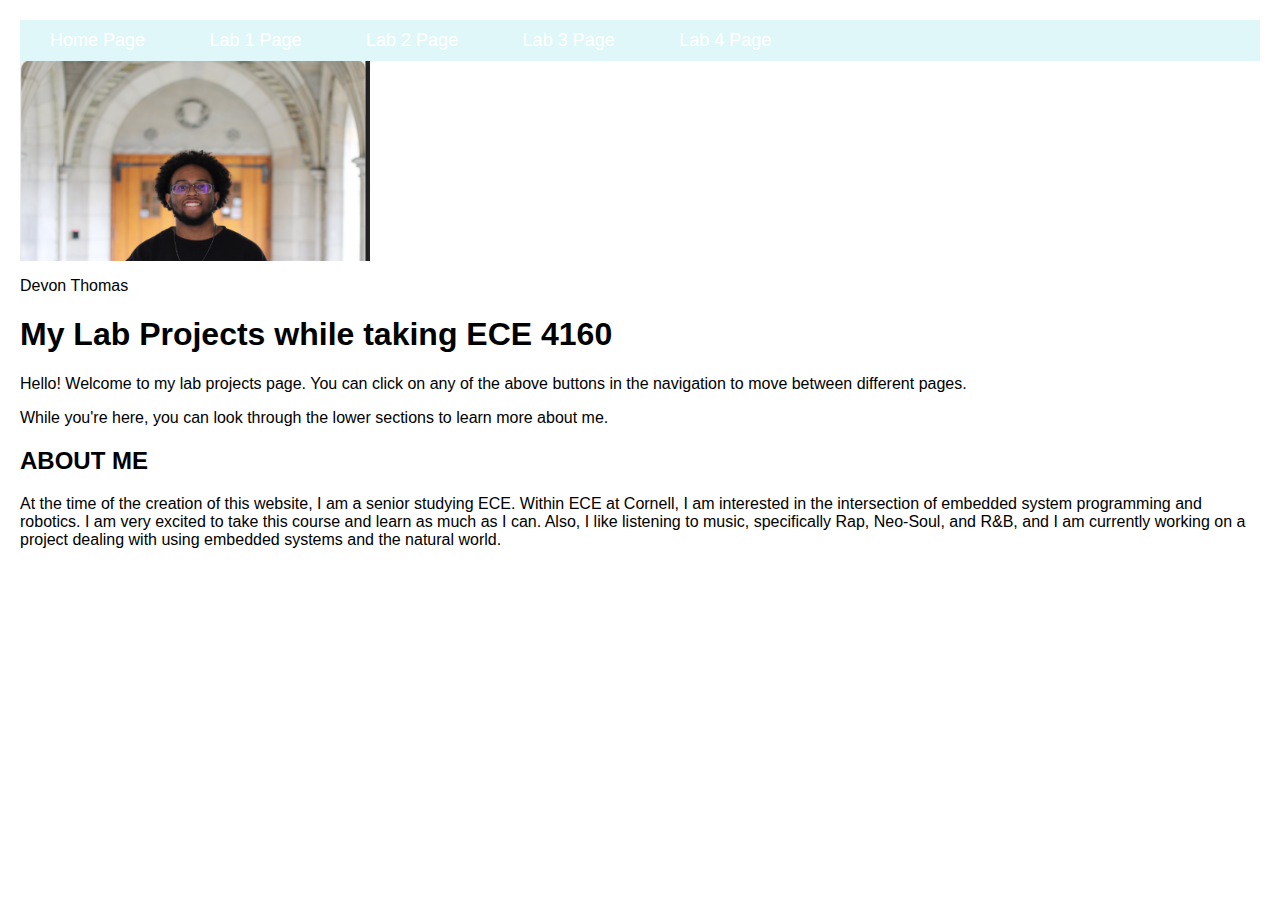
<file: index.html>
<html lang="en"> 
<head>
    <meta charset="UTF-8">
    <meta name="viewport" content="width=device-width, initial-scale=1.0">
    <title>ECE 4160 Lab Projects</title>
    <link rel="stylesheet" href="indexstyles.css"> <!-- Link to external CSS file -->
</head>
<body>

    <!-- Navigation Bar -->
    <nav>
        <ul>
            <li><a href="index.html">Home Page</a></li>
            <li><a href="lab1.html">Lab 1 Page</a></li>
            <li><a href="lab2.html">Lab 2 Page</a></li>
            <li><a href="lab3.html">Lab 3 Page</a></li>
            <li><a href="lab4.html">Lab 4 Page</a></li>
        </ul>
    </nav>

    <!-- Profile Section (Image + Caption) -->
    <div class="profile">
        <img src="CU_CUP_PIC.png" width="350" height="200" alt="CU CUP Project">
        <p class="caption">Devon Thomas</p>
    </div>

    <h1>My Lab Projects while taking ECE 4160</h1>
    <p>Hello! Welcome to my lab projects page. You can click on any of the above buttons in the navigation to move between different pages.</p>
    <p>While you're here, you can look through the lower sections to learn more about me.</p>

    <h2>ABOUT ME</h2>
    <p>
        At the time of the creation of this website, I am a senior studying ECE. Within ECE at Cornell, I am interested in the intersection of embedded system programming and robotics. 
        I am very excited to take this course and learn as much as I can. Also, I like listening to music, specifically Rap, Neo-Soul, and R&B, and I am currently working on a project dealing with using embedded systems and the natural world.
    </p>

</body>
</html>
</file>
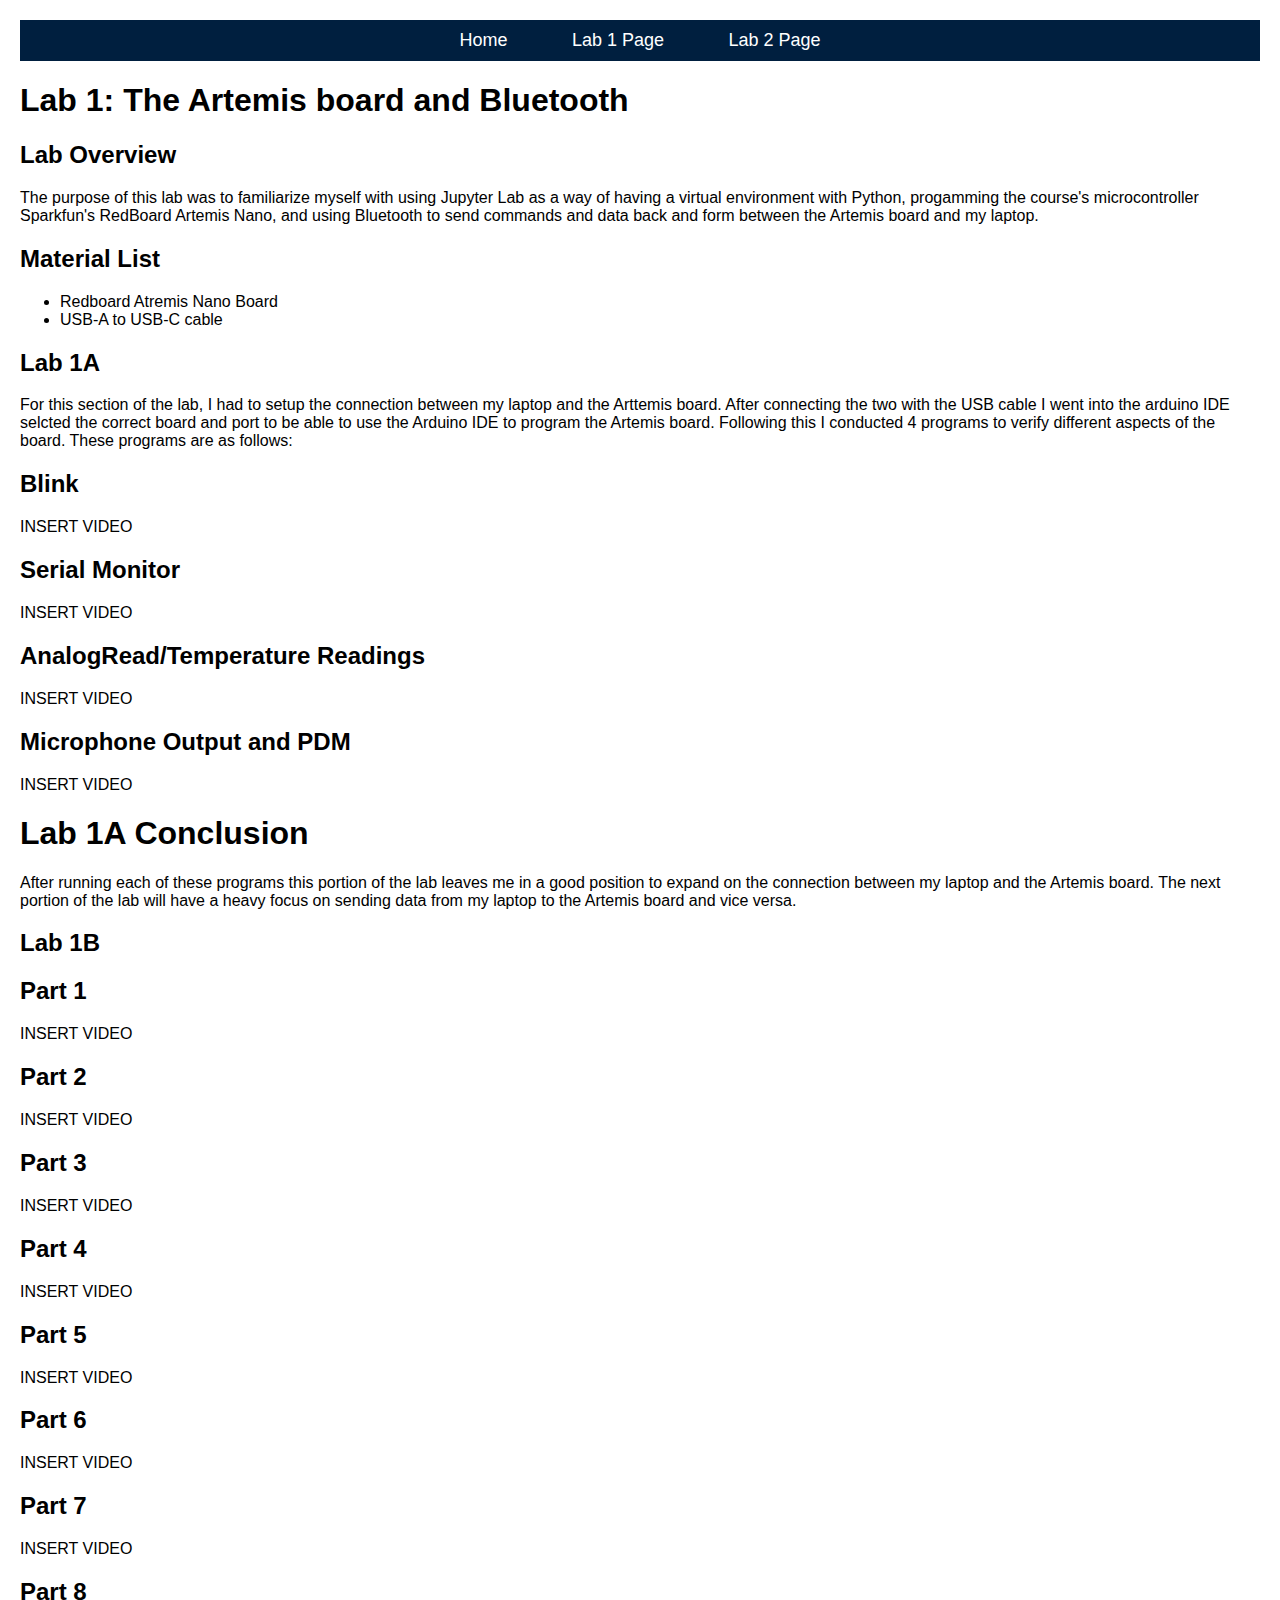
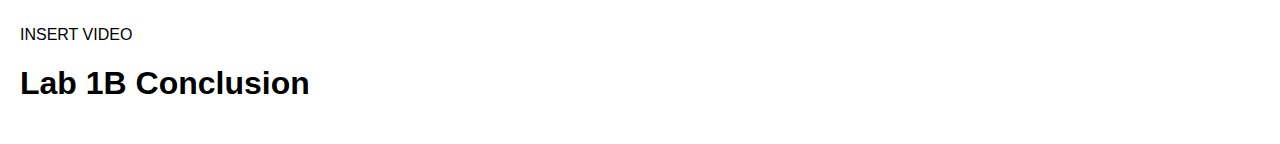
<file: lab1.html>
<html lang = "en"> 
<head>
    <meta charset="UTF-8">
    <meta name="viewport" content="width=device-width, initial-scale=1.0">
    <title>Lab 1</title>
    <link rel="stylesheet" href="labpagestyles.css"> <!-- Link to external CSS file -->
</head>
<body>
    <nav>
        <ul>
            <li><a href = "index.html">Home</a></li>
            <li><a href = "lab1.html">Lab 1 Page</a></li>
            <li><a href = "lab2.html">Lab 2 Page</a></li>
        </ul>
    </nav>
    <h1>
      Lab 1: The Artemis board and Bluetooth
    </h1>
    <h2>
        Lab Overview
    </h2>
    <p>
        The purpose of this lab was to familiarize myself with using Jupyter Lab as a way of
        having a virtual environment with Python, progamming the course's microcontroller Sparkfun's
        RedBoard Artemis Nano, and using Bluetooth to send commands and data back and form between the
        Artemis board and my laptop.
    </p>
    <h2>
        Material List
    </h2>
    <ul>
        <li>Redboard Atremis Nano Board</li>
        <li>USB-A to USB-C cable</li>
    </ul>   
    <h2>
        Lab 1A
    </h2>
    <p>
        For this section of the lab, I had to setup the connection between my laptop and the Arttemis board.
        After connecting the two with the USB cable I went into the arduino IDE selcted the correct board and port to be able to use
        the Arduino IDE to program the Artemis board. Following this I conducted 4 programs to verify different aspects of the board. These programs are as follows:
    </p>
    <h2>
        Blink
    </h2>
    <p>INSERT VIDEO</p>
    <p></p>
    
    <h2>
        Serial Monitor
    </h2>
    <p>INSERT VIDEO</p>
    <p></p>
    
    <h2>
        AnalogRead/Temperature Readings
    </h2>
    <p>INSERT VIDEO</p>
    <p></p>
        
    <h2>
        Microphone Output and PDM
    </h2>
    <p>INSERT VIDEO</p>
    <p></p>

    <h1>
      Lab 1A Conclusion
    </h1>
    <p>
        After running each of these programs this portion of the lab leaves me in a good position to expand
        on the connection between my laptop and the Artemis board. The next portion of the lab will have a 
        heavy focus on sending data from my laptop to the Artemis board and vice versa.
    </p>

    <h2>
        Lab 1B
    </h2>
    <p></p>
    
    <h2>
        Part 1
    </h2>
    <p>INSERT VIDEO</p>
    <p></p>
    
    <h2>
        Part 2
    </h2>
    <p>INSERT VIDEO</p>
    <p></p>
    
    <h2>
        Part 3
    </h2>
    <p>INSERT VIDEO</p>
    <p></p>
        
    <h2>
        Part 4
    </h2>
    <p>INSERT VIDEO</p>
    <p></p>

    <h2>
        Part 5
    </h2>
    <p>INSERT VIDEO</p>
    <p></p>

    <h2>
        Part 6
    </h2>
    <p>INSERT VIDEO</p>
    <p></p>

    <h2>
        Part 7
    </h2>
    <p>INSERT VIDEO</p>
    <p></p>

    <h2>
        Part 8
    </h2>
    <p>INSERT VIDEO</p>
    <p></p>

    <h1>
      Lab 1B Conclusion
    </h1>
    <p></p>
    
    
</body>
</html>
</file>
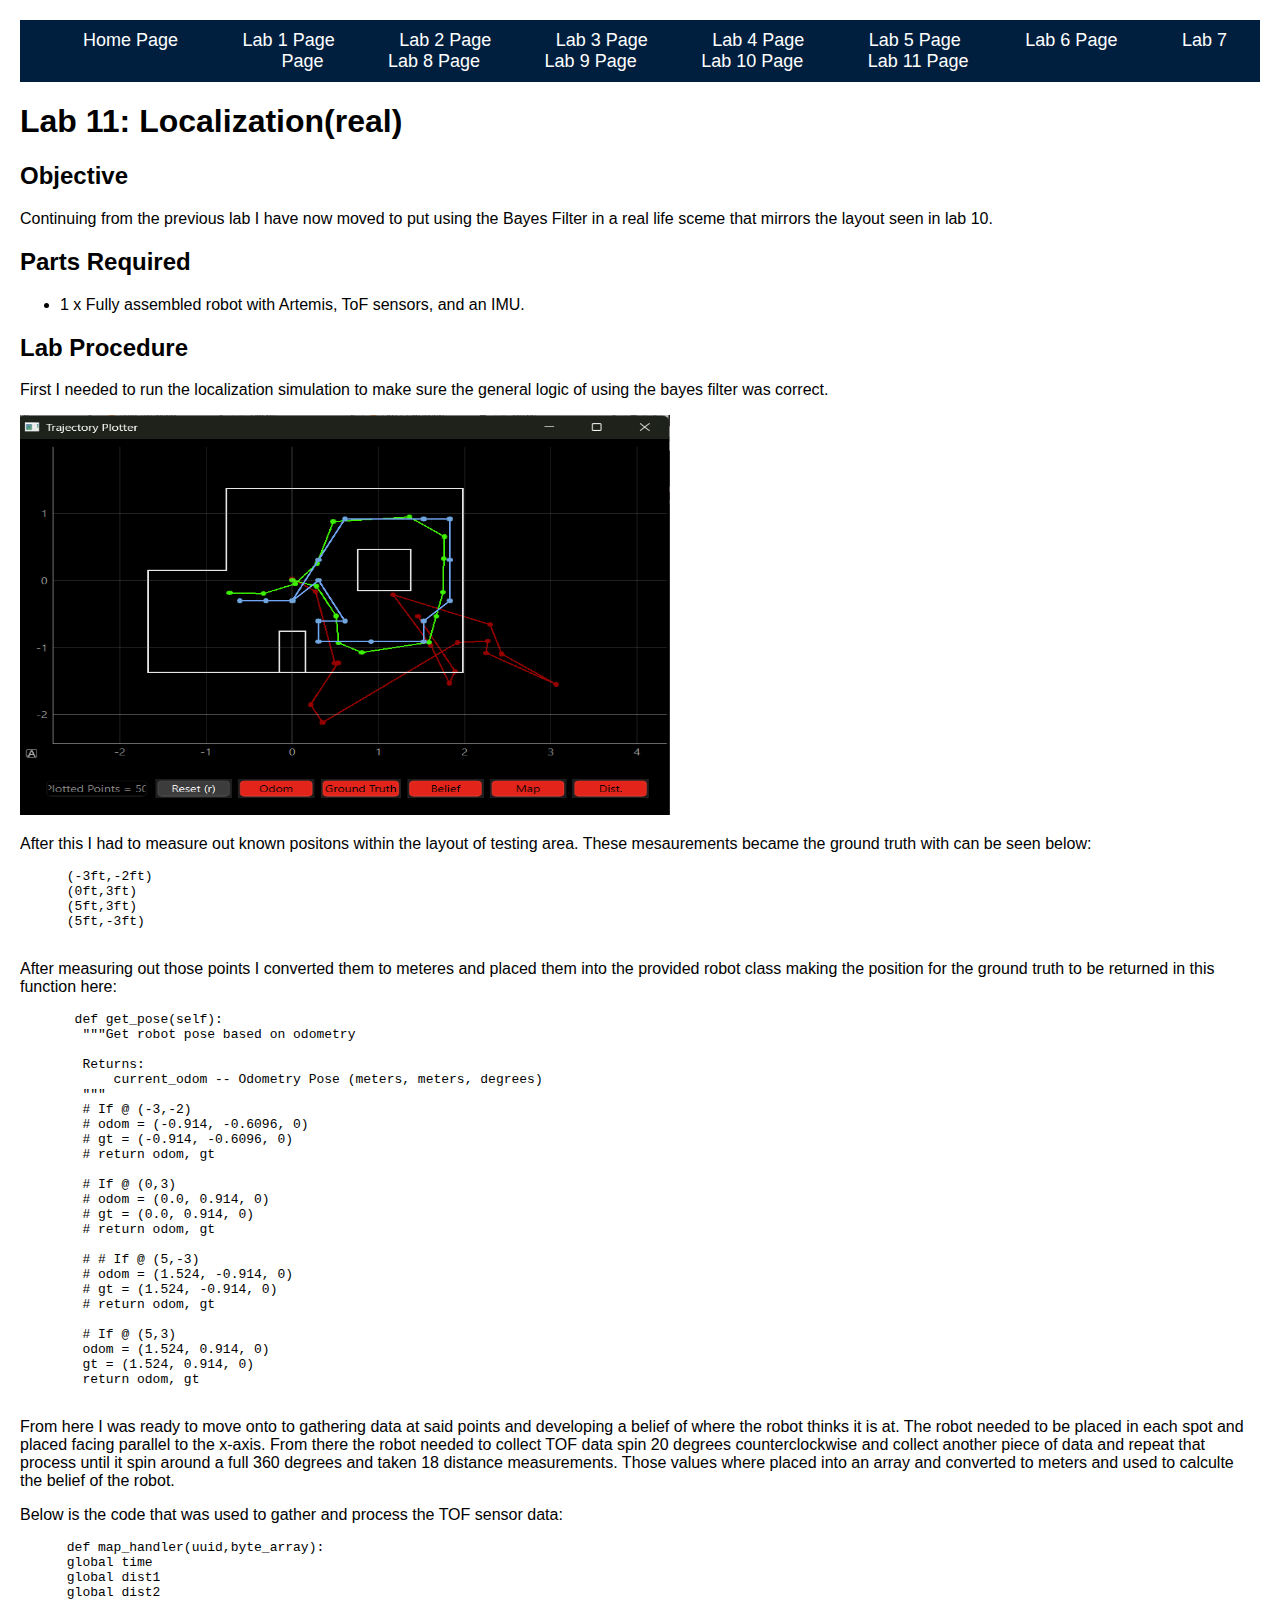
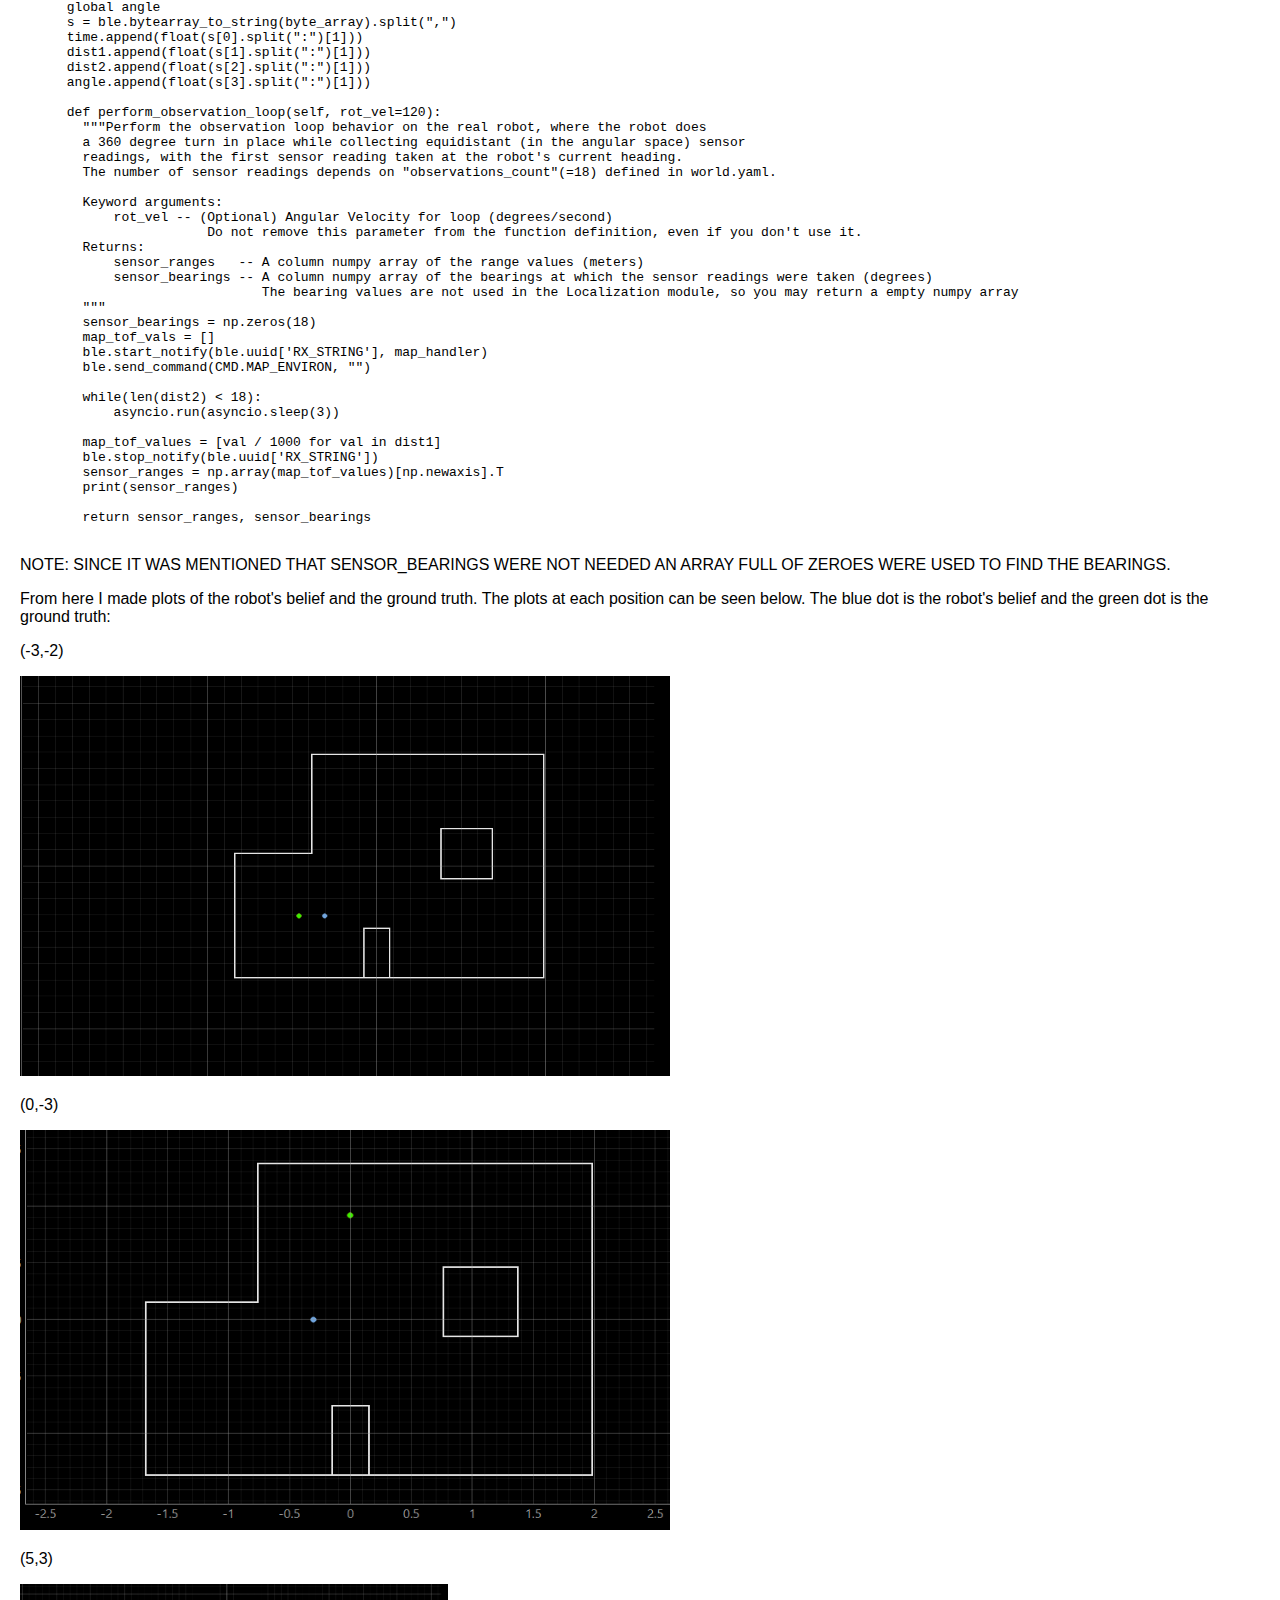
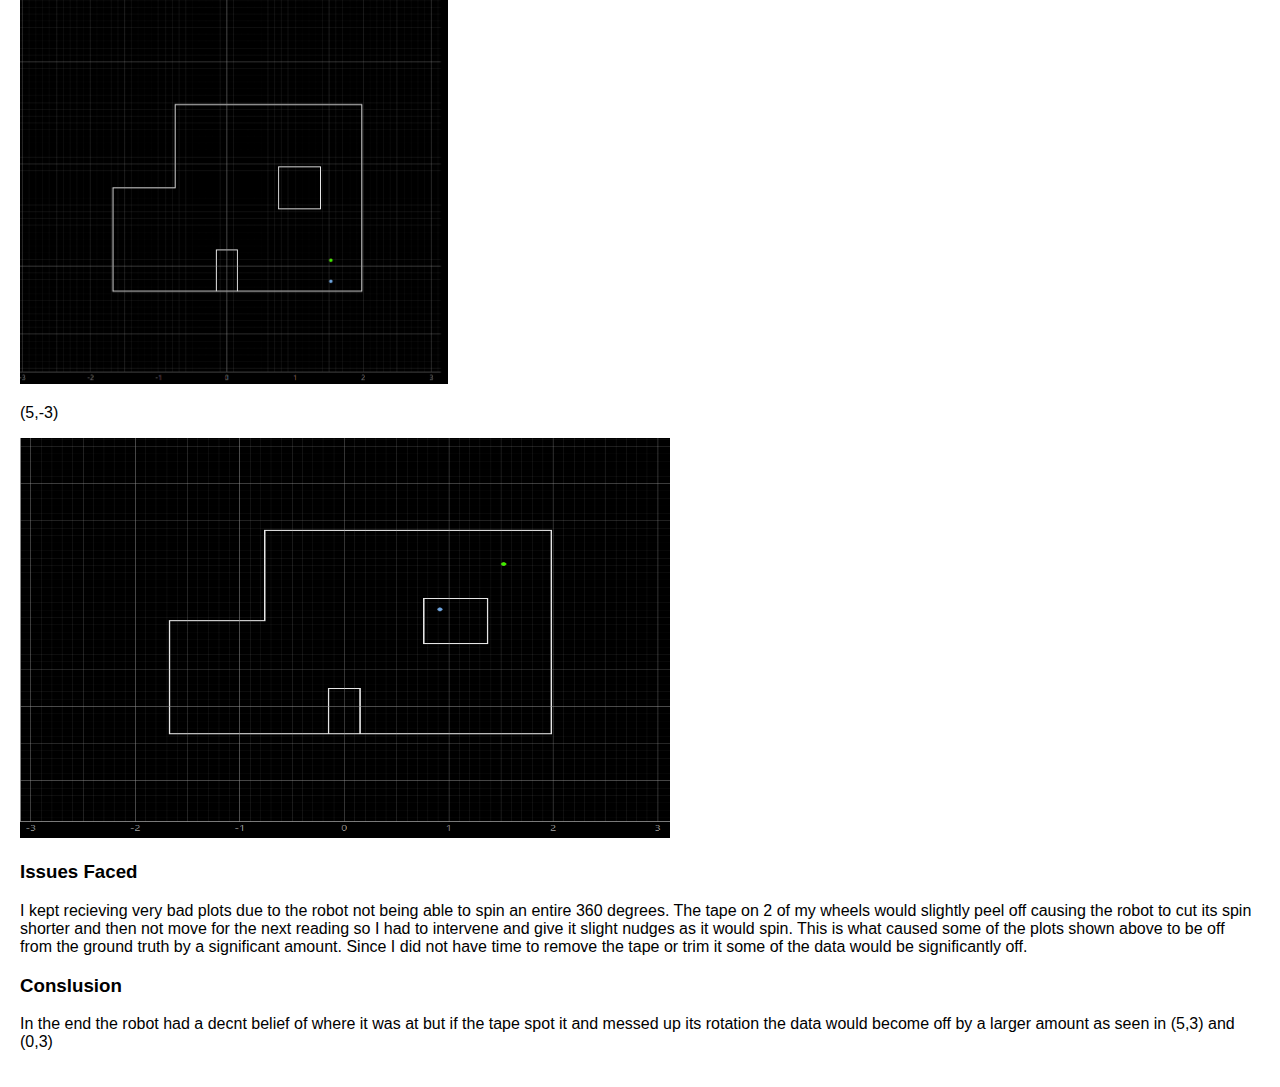
<file: lab11.html>
<!DOCTYPE html>
<html lang="en">
<head>
    <meta charset="UTF-8">
    <meta name="viewport" content="width=device-width, initial-scale=1.0">
    <title>Lab 11: Localization (REAL)</title>
    <link rel="stylesheet" href="labpagestyles.css"> <!-- Link to external CSS file -->
</head>
<body>
  <nav>
        <ul>
            <li><a href="index.html">Home Page</a></li>
            <li><a href="lab1.html">Lab 1 Page</a></li>
            <li><a href="lab2.html">Lab 2 Page</a></li>
            <li><a href="lab3.html">Lab 3 Page</a></li>
            <li><a href="lab4.html">Lab 4 Page</a></li>
            <li><a href="lab5.html">Lab 5 Page</a></li>
            <li><a href="lab6.html">Lab 6 Page</a></li>
            <li><a href="lab7.html">Lab 7 Page</a></li>
            <li><a href="lab8.html">Lab 8 Page</a></li>
            <li><a href="lab9.html">Lab 9 Page</a></li>
            <li><a href="lab10.html">Lab 10 Page</a></li>
            <li><a href="lab11.html">Lab 11 Page</a></li>
        </ul>
    </nav>

  <h1>Lab 11: Localization(real)</h1>
    
    <h2>Objective</h2>
    <p>Continuing from the previous lab I have now moved to put using the Bayes Filter in a real life sceme that mirrors the layout
    seen in lab 10.
    </p>
    
    <h2>Parts Required</h2>
    <ul>
        <li>1 x Fully assembled robot with Artemis, ToF sensors, and an IMU.</li>
    </ul>
    
    <h2>Lab Procedure</h2>
    <p>
      First I needed to run the localization simulation to make sure the general logic of using the bayes filter was correct.
    </p>
    <img src="images for website/lab 11/Lab11_sim_pic.png" width="650" height="400" alt="Sim pic">

    <p>
      After this I had to measure out known positons within the layout of testing area. These mesaurements
      became the ground truth with can be seen below:
    </p>
    <pre>
      (-3ft,-2ft)
      (0ft,3ft)
      (5ft,3ft)
      (5ft,-3ft)
    </pre>
    <p>
      After measuring out those points I converted them to meteres and placed them into the provided robot class making the position for the ground truth to be returned in this function here:
    </p>
    <pre>
       def get_pose(self):
        """Get robot pose based on odometry
        
        Returns:
            current_odom -- Odometry Pose (meters, meters, degrees)
        """
        # If @ (-3,-2)
        # odom = (-0.914, -0.6096, 0)
        # gt = (-0.914, -0.6096, 0)
        # return odom, gt

        # If @ (0,3)
        # odom = (0.0, 0.914, 0)
        # gt = (0.0, 0.914, 0)
        # return odom, gt

        # # If @ (5,-3)
        # odom = (1.524, -0.914, 0)
        # gt = (1.524, -0.914, 0)
        # return odom, gt
    
        # If @ (5,3)
        odom = (1.524, 0.914, 0)
        gt = (1.524, 0.914, 0)
        return odom, gt
    </pre>

    <p>
      From here I was ready to move onto to gathering data at said points and developing a belief of where
      the robot thinks it is at. The robot needed to be placed in each spot and placed facing parallel to the x-axis. From there the robot needed to collect TOF data spin 20 degrees
      counterclockwise and collect another piece of data and repeat that process until it spin around a full 360 degrees
      and taken 18 distance measurements. Those values where placed into an array and converted to meters and used to calculte the belief of the robot.
    </p>
    <p>
      Below is the code that was used to gather and process the TOF sensor data:
    </p>
    <pre>
      def map_handler(uuid,byte_array):
      global time
      global dist1 
      global dist2 
      global angle 
      s = ble.bytearray_to_string(byte_array).split(",")
      time.append(float(s[0].split(":")[1]))
      dist1.append(float(s[1].split(":")[1]))
      dist2.append(float(s[2].split(":")[1]))
      angle.append(float(s[3].split(":")[1]))

      def perform_observation_loop(self, rot_vel=120):
        """Perform the observation loop behavior on the real robot, where the robot does  
        a 360 degree turn in place while collecting equidistant (in the angular space) sensor
        readings, with the first sensor reading taken at the robot's current heading. 
        The number of sensor readings depends on "observations_count"(=18) defined in world.yaml.
        
        Keyword arguments:
            rot_vel -- (Optional) Angular Velocity for loop (degrees/second)
                        Do not remove this parameter from the function definition, even if you don't use it.
        Returns:
            sensor_ranges   -- A column numpy array of the range values (meters)
            sensor_bearings -- A column numpy array of the bearings at which the sensor readings were taken (degrees)
                               The bearing values are not used in the Localization module, so you may return a empty numpy array
        """
        sensor_bearings = np.zeros(18)
        map_tof_vals = []
        ble.start_notify(ble.uuid['RX_STRING'], map_handler)
        ble.send_command(CMD.MAP_ENVIRON, "")
        
        while(len(dist2) < 18):
            asyncio.run(asyncio.sleep(3))

        map_tof_values = [val / 1000 for val in dist1]
        ble.stop_notify(ble.uuid['RX_STRING'])
        sensor_ranges = np.array(map_tof_values)[np.newaxis].T
        print(sensor_ranges)

        return sensor_ranges, sensor_bearings
    </pre>
    <p>NOTE: SINCE IT WAS MENTIONED THAT SENSOR_BEARINGS WERE NOT NEEDED AN ARRAY FULL OF ZEROES WERE USED TO FIND THE BEARINGS.</p>

    <p>
      From here I made plots of the robot's belief and the ground truth. The plots at each position can be seen below. The blue dot is the robot's belief and the green dot is the ground truth:
    </p>
    <p>(-3,-2)</p>
    <img src="images for website/lab 11/lab11_(-3,-2)_pic.png" width="650" height="400" alt="(-3,-2)">
    <p>(0,-3)</p>
    <img src="images for website/lab 11/lab11_(0,3)_pic3.png" width="650" height="400" alt="(0,3)">
    <p>(5,3)</p>
    <img src="images for website/lab 11/lab11_(5,-3)_pic2.png" height="400" alt="(5,3)">
    <p>(5,-3)</p>
    <img src="images for website/lab 11/lab11_(5,3)_pic.png" width="650" height="400" alt="(5,-3)">

    <h3>Issues Faced</h3>
    <p>
      I kept recieving very bad plots due to the robot not being able to spin an entire 360 degrees. The tape on 2 of my wheels would slightly peel
      off causing the robot to cut its spin shorter and then not move for the next reading so I had to intervene and give it slight nudges as it would spin. This is what caused some of the plots shown
      above to be off from the ground truth by a significant amount. Since I did not have time to remove the tape or trim it some of the data would be significantly off.
    </p>

  <h3>Conslusion</h3>
  <p>In the end the robot had a decnt belief of where it was at but if the tape spot it and messed up its rotation the data would become off by a larger amount as seen in (5,3) and (0,3)</p>

    
    
  
</body>
</html>
</file>
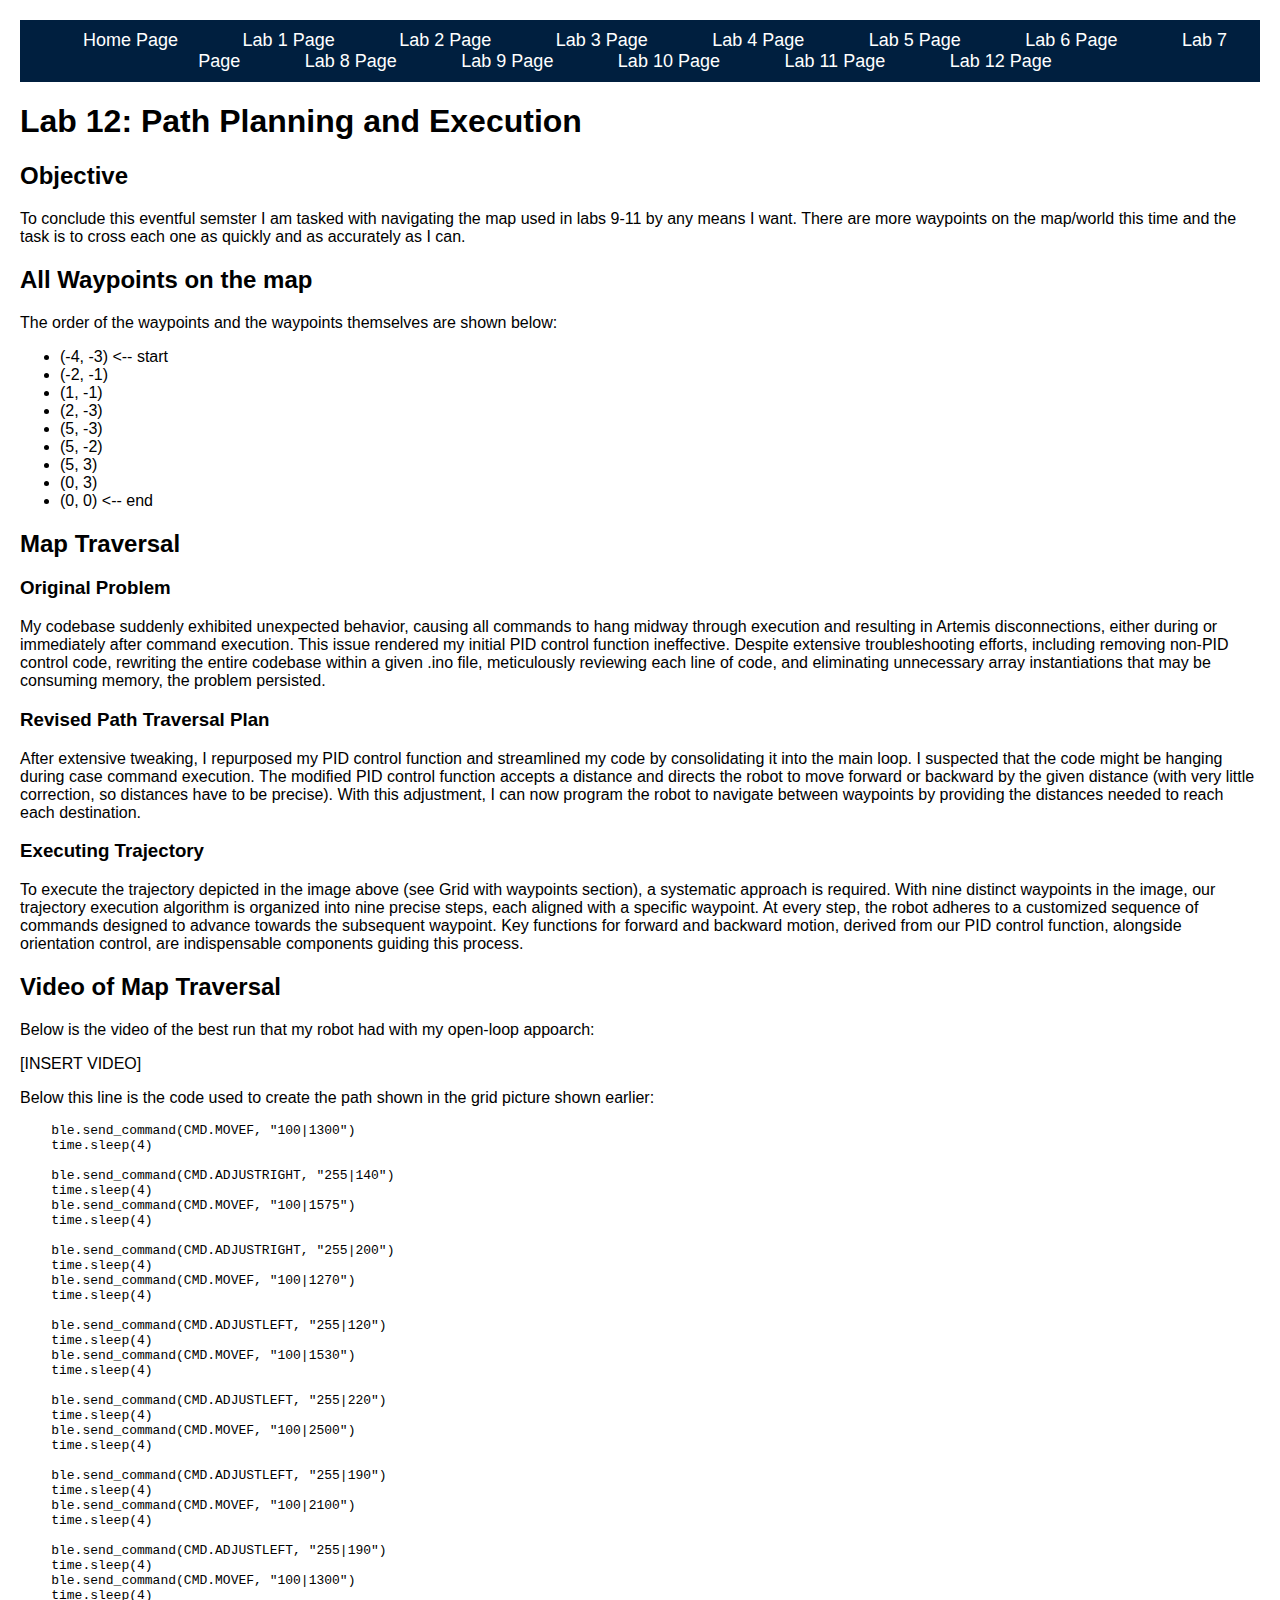
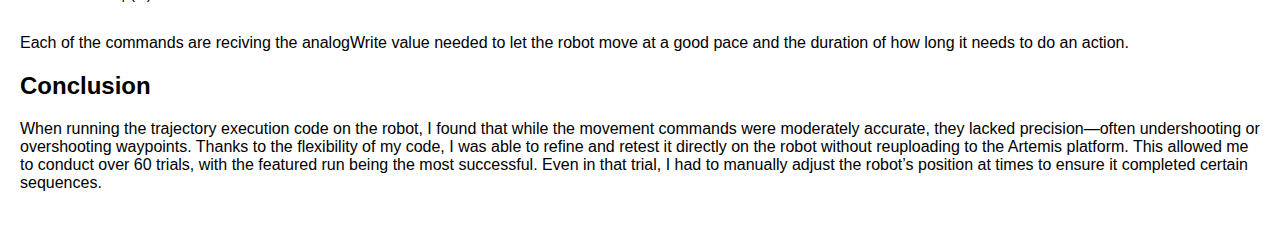
<file: lab12.html>
<!DOCTYPE html>
<html lang="en">
<head>
    <meta charset="UTF-8">
    <meta name="viewport" content="width=device-width, initial-scale=1.0">
    <title>Lab 11: Localization (REAL)</title>
    <link rel="stylesheet" href="labpagestyles.css"> <!-- Link to external CSS file -->
</head>
<body>
   <nav>
        <ul>
            <li><a href="index.html">Home Page</a></li>
            <li><a href="lab1.html">Lab 1 Page</a></li>
            <li><a href="lab2.html">Lab 2 Page</a></li>
            <li><a href="lab3.html">Lab 3 Page</a></li>
            <li><a href="lab4.html">Lab 4 Page</a></li>
            <li><a href="lab5.html">Lab 5 Page</a></li>
            <li><a href="lab6.html">Lab 6 Page</a></li>
            <li><a href="lab7.html">Lab 7 Page</a></li>
            <li><a href="lab8.html">Lab 8 Page</a></li>
            <li><a href="lab9.html">Lab 9 Page</a></li>
            <li><a href="lab10.html">Lab 10 Page</a></li>
            <li><a href="lab11.html">Lab 11 Page</a></li>
            <li><a href="lab12.html">Lab 12 Page</a></li>
        </ul>
    </nav>
  <h1>
    Lab 12: Path Planning and Execution
  </h1>
  <h2>
    Objective
  </h2>
  <p>
    To conclude this eventful semster I am tasked with navigating the map used in labs 9-11 by any
    means I want. There are more waypoints on the map/world this time and the task is to cross each one
    as quickly and as accurately as I can.
  </p>
  <h2>
    All Waypoints on the map
  </h2>
  <p>
    The order of the waypoints and the waypoints themselves are shown below:
  </p>
  <ul>
        <li>(-4, -3) &lt;-- start</li>
        <li>(-2, -1)</li>
        <li>(1, -1)</li>
        <li>(2, -3)</li>
        <li>(5, -3)</li>
        <li>(5, -2)</li>
        <li>(5, 3)</li>
        <li>(0, 3)</li>
        <li>(0, 0) &lt;-- end</li>
    </ul>
  <h2>
    Map Traversal
  </h2>
    <div class="section problem">
        <h3>Original Problem</h3>
        <p>
            My codebase suddenly exhibited unexpected behavior, causing all commands to hang midway through execution and resulting in Artemis disconnections, either during or immediately after command execution. This issue rendered my initial PID control function ineffective. Despite extensive troubleshooting efforts, including removing non-PID control code, rewriting the entire codebase within a given .ino file, meticulously reviewing each line of code, and eliminating unnecessary array instantiations that may be consuming memory, the problem persisted.
        </p>
    </div>

    <div class="section solution">
        <h3>Revised Path Traversal Plan</h3>
        <p>
            After extensive tweaking, I repurposed my PID control function and streamlined my code by consolidating it into the main loop. I suspected that the code might be hanging during case command execution. The modified PID control function accepts a distance and directs the robot to move forward or backward by the given distance (with very little correction, so distances have to be precise). With this adjustment, I can now program the robot to navigate between waypoints by providing the distances needed to reach each destination.
        </p>
    </div>

    <div class="section">
        <h3>Executing Trajectory</h3>
        <p>
            To execute the trajectory depicted in the image above (see Grid with waypoints section), a systematic approach is required. With nine distinct waypoints in the image, our trajectory execution algorithm is organized into nine precise steps, each aligned with a specific waypoint. At every step, the robot adheres to a customized sequence of commands designed to advance towards the subsequent waypoint. Key functions for forward and backward motion, derived from our PID control function, alongside orientation control, are indispensable components guiding this process.
        </p>
    </div>
  <h2>
    Video of Map Traversal
  </h2>
  <p>
    Below is the video of the best run that my robot had with my open-loop appoarch:
  </p>
  [INSERT VIDEO]
  <p>Below this line is the code used to create the path shown in the grid picture shown earlier:</p>
  <pre>
    ble.send_command(CMD.MOVEF, "100|1300")
    time.sleep(4)
    
    ble.send_command(CMD.ADJUSTRIGHT, "255|140")
    time.sleep(4)
    ble.send_command(CMD.MOVEF, "100|1575")
    time.sleep(4)
    
    ble.send_command(CMD.ADJUSTRIGHT, "255|200")
    time.sleep(4)
    ble.send_command(CMD.MOVEF, "100|1270")
    time.sleep(4)
    
    ble.send_command(CMD.ADJUSTLEFT, "255|120")
    time.sleep(4)
    ble.send_command(CMD.MOVEF, "100|1530")
    time.sleep(4)
    
    ble.send_command(CMD.ADJUSTLEFT, "255|220")
    time.sleep(4)
    ble.send_command(CMD.MOVEF, "100|2500")
    time.sleep(4)
    
    ble.send_command(CMD.ADJUSTLEFT, "255|190")
    time.sleep(4)
    ble.send_command(CMD.MOVEF, "100|2100")
    time.sleep(4)
    
    ble.send_command(CMD.ADJUSTLEFT, "255|190")
    time.sleep(4)
    ble.send_command(CMD.MOVEF, "100|1300")
    time.sleep(4)
  </pre>
  <p>
    Each of the commands are reciving the analogWrite value needed to let the robot move at a good pace
    and the duration of how long it needs to do an action.
  </p>
  <h2>
    Conclusion
  </h2>
  <p>
    When running the trajectory execution code on the robot, I found that while the movement commands were moderately accurate, they lacked precision—often undershooting or overshooting waypoints. 
    Thanks to the flexibility of my code, I was able to refine and retest it directly on the robot without reuploading to the Artemis platform. 
    This allowed me to conduct over 60 trials, with the featured run being the most successful. Even in that trial, I had to manually adjust the robot’s position at times to ensure it completed certain sequences.
  </p>
</body>
</file>
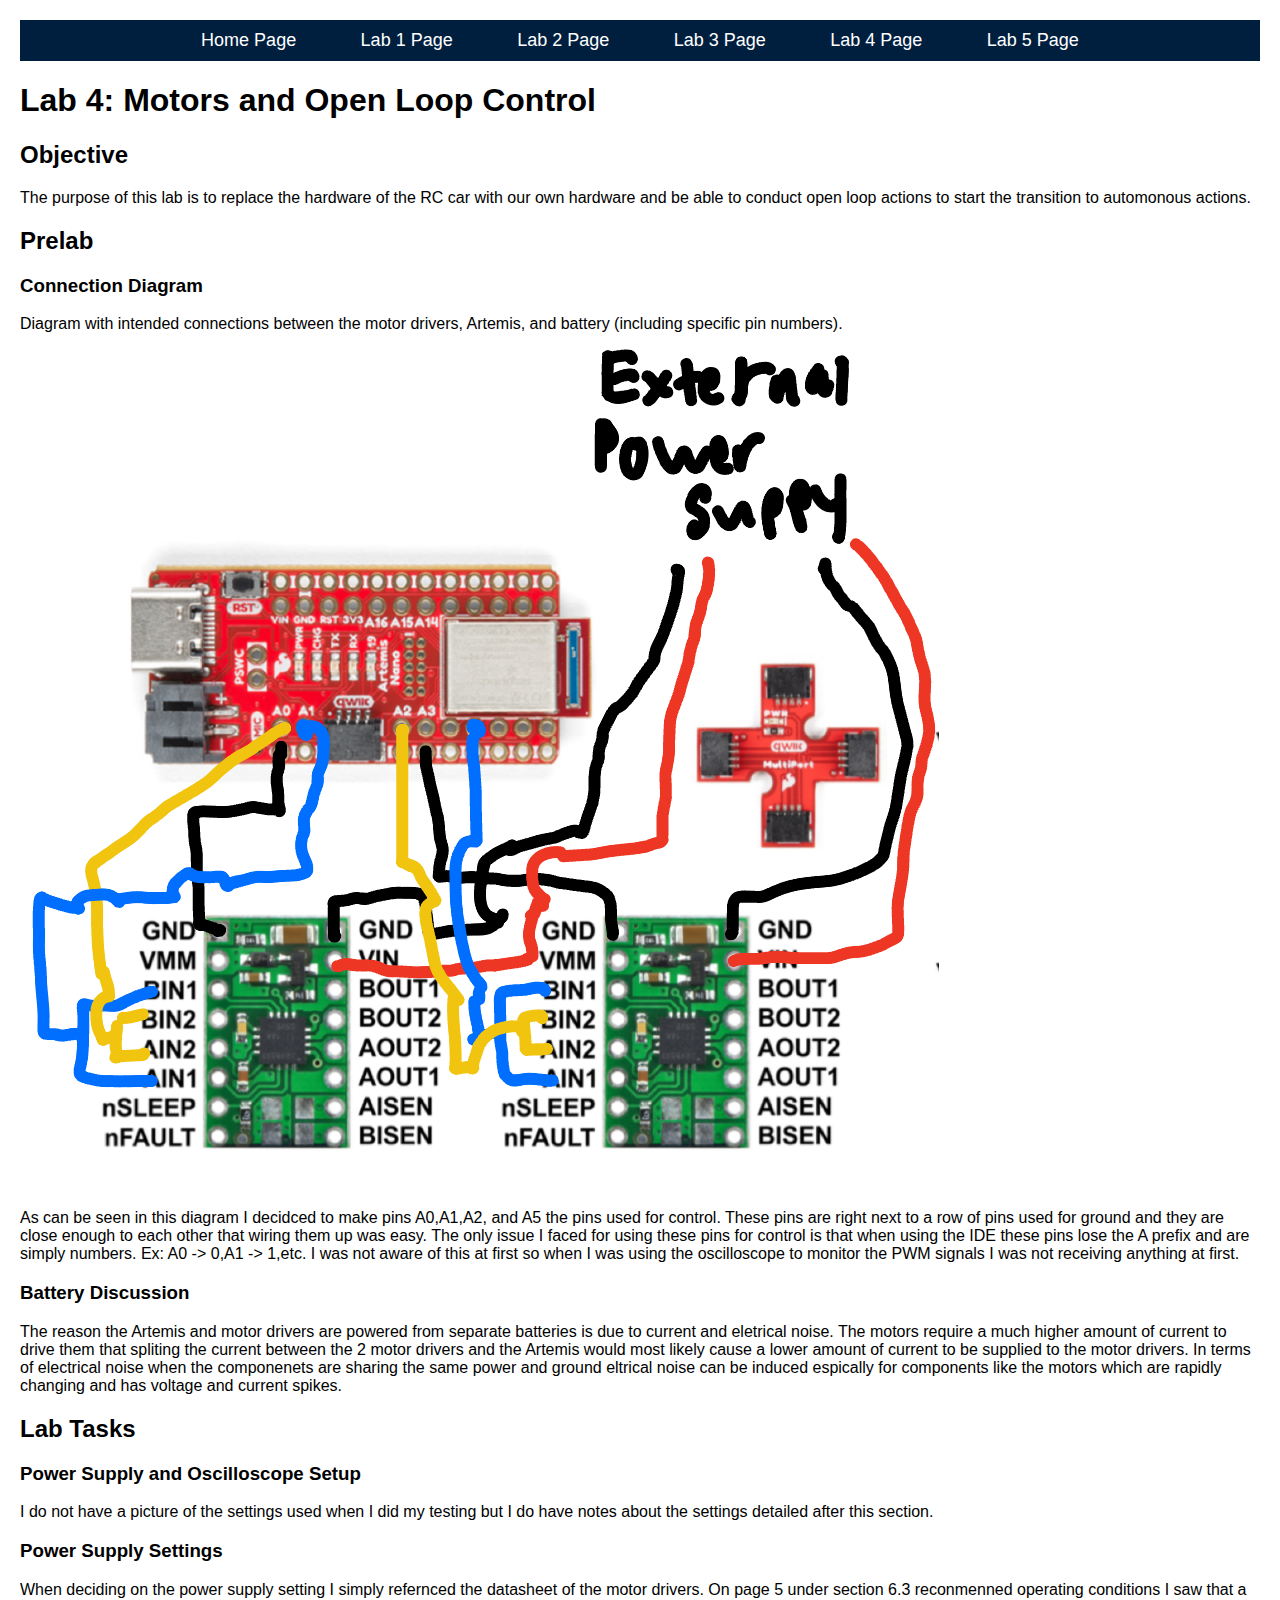
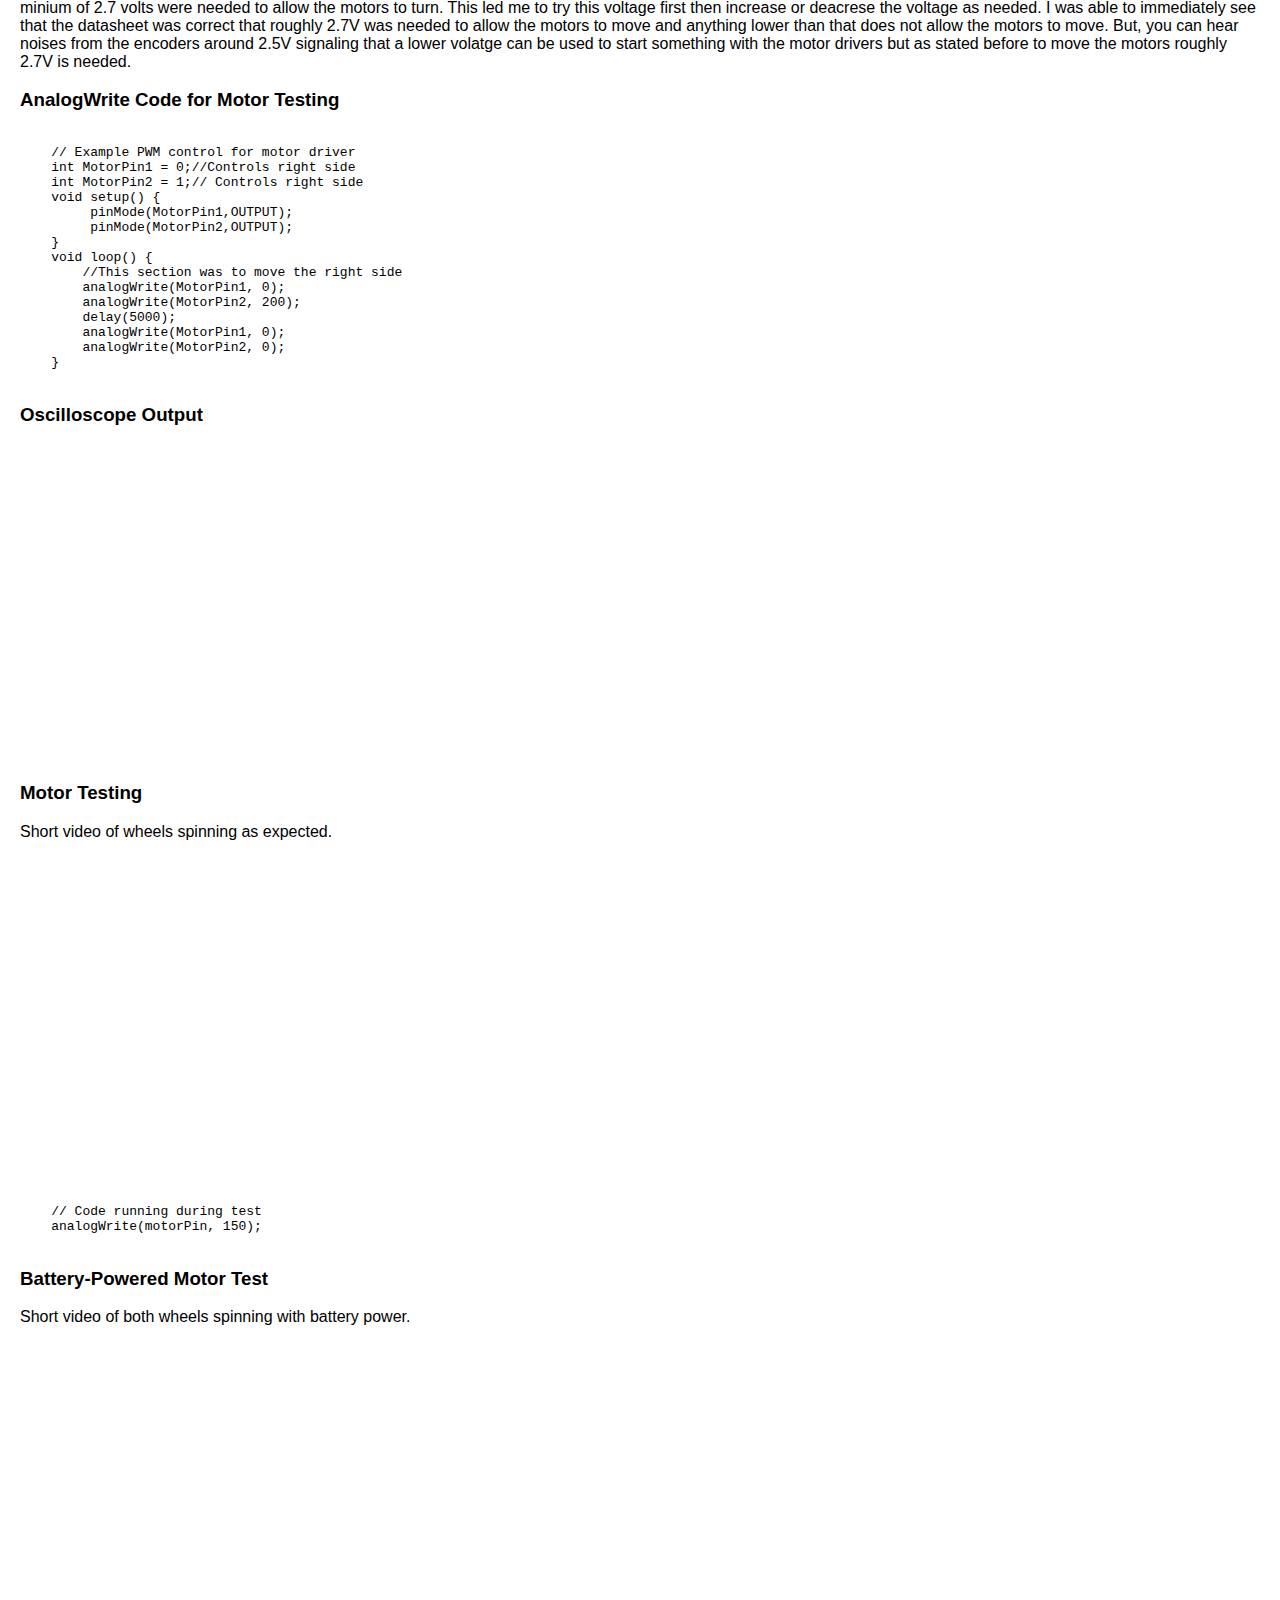
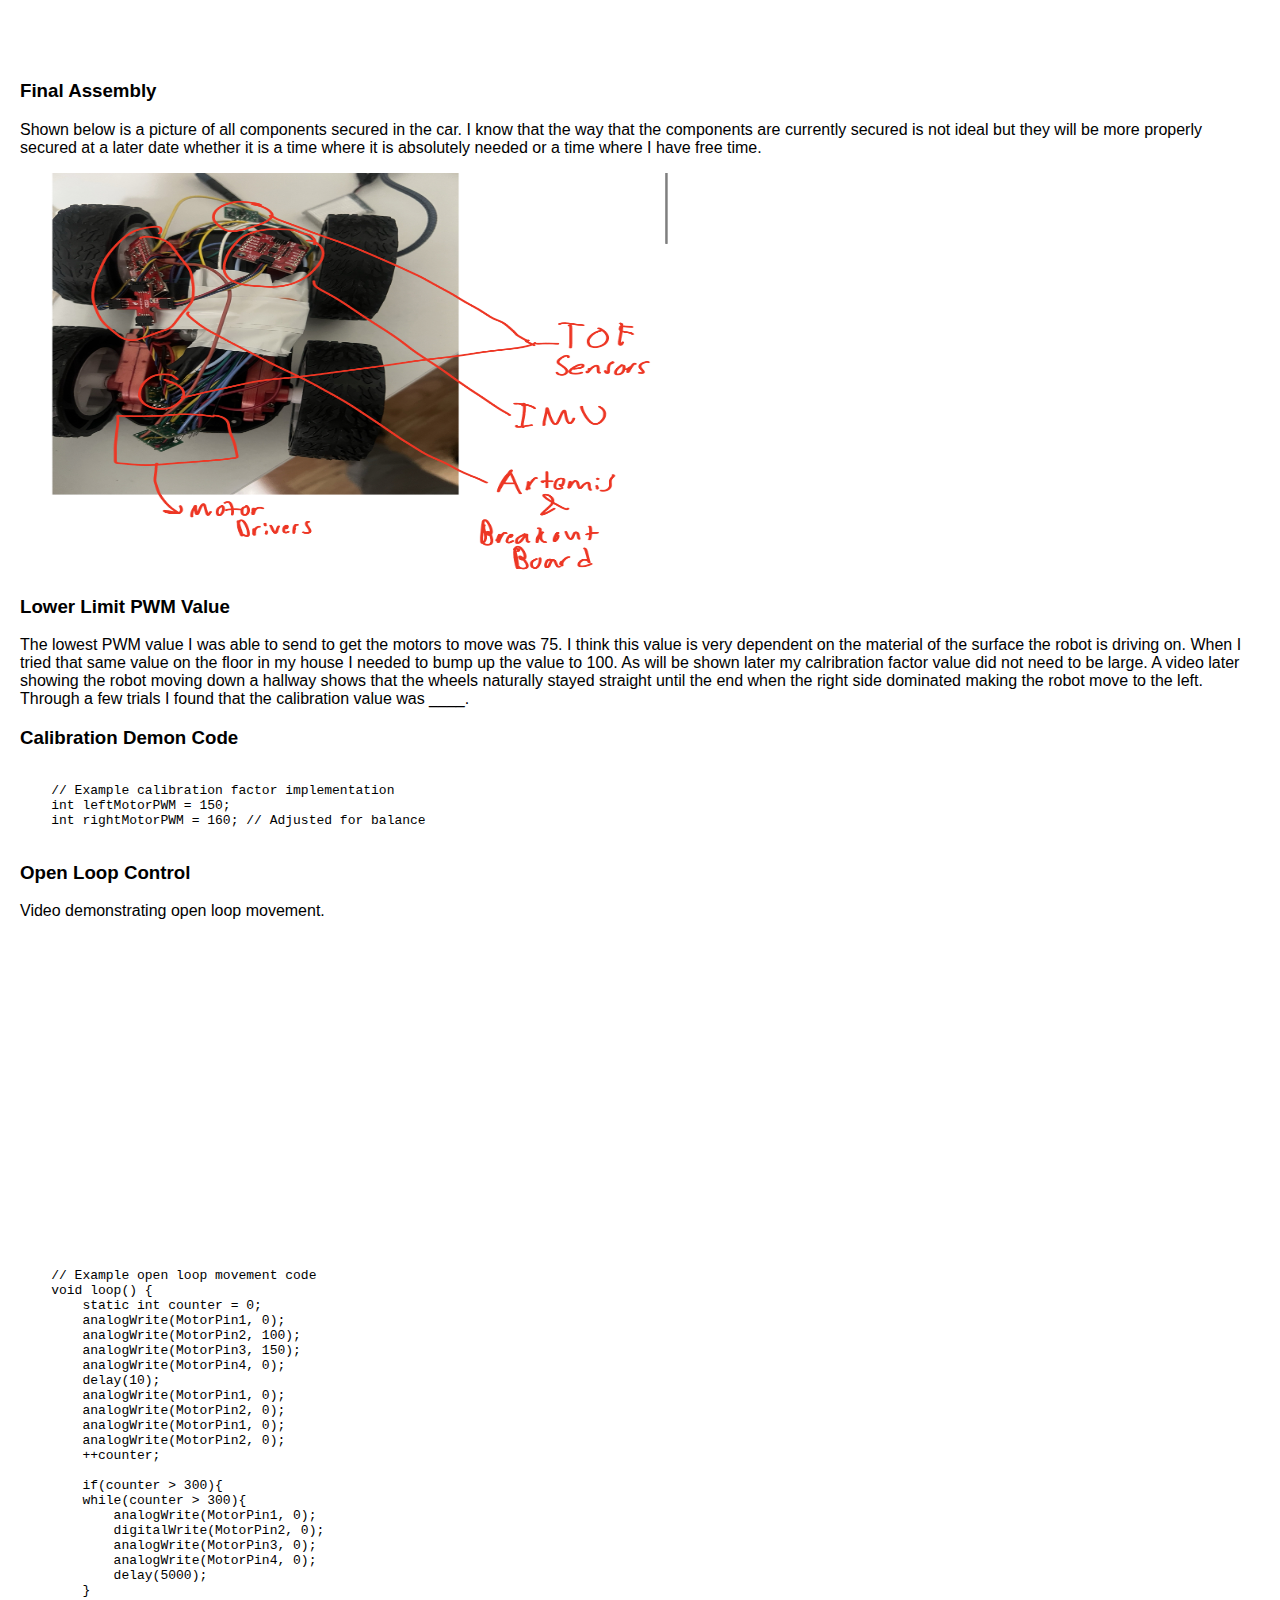
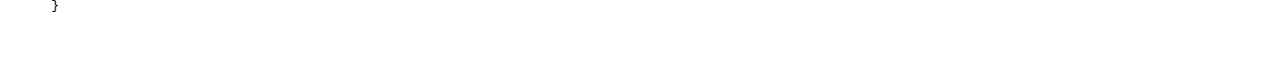
<file: lab4.html>
<!DOCTYPE html>
<html lang="en">
<head>
    <meta charset="UTF-8">
    <meta name="viewport" content="width=device-width, initial-scale=1.0">
    <title>Lab 4: Motors and Open Loop Control</title>
    <link rel="stylesheet" href="labpagestyles.css"> <!-- Link to external CSS file -->
</head>
  <nav>
        <ul>
            <li><a href="index.html">Home Page</a></li>
            <li><a href="lab1.html">Lab 1 Page</a></li>
            <li><a href="lab2.html">Lab 2 Page</a></li>
            <li><a href="lab3.html">Lab 3 Page</a></li>
            <li><a href="lab4.html">Lab 4 Page</a></li>
            <li><a href="lab5.html">Lab 5 Page</a></li>
        </ul>
  </nav>
<body>
    <h1>Lab 4: Motors and Open Loop Control</h1>

    <h2>Objective</h2>
    <p>The purpose of this lab is to replace the hardware of the RC car with our own hardware and be able to conduct open loop actions to start the transition to 
        automonous actions.</p>
    
    <h2>Prelab</h2>
    <h3>Connection Diagram</h3>
    <p>Diagram with intended connections between the motor drivers, Artemis, and battery (including specific pin numbers).</p>
    <img src="images for website/lab 4/IMG_0137.jpg" alt="Connection Diagram">
    <p>As can be seen in this diagram I decidced to make pins A0,A1,A2, and A5 the pins used for control. These pins are right next to a row of pins used for ground and 
    they are close enough to each other that wiring them up was easy. The only issue I faced for using these pins for control is that when using the IDE these pins
    lose the A prefix and are simply numbers. Ex: A0 -> 0,A1 -> 1,etc. I was not aware of this at first so when I was using the oscilloscope to monitor the PWM signals I was not receiving anything
    at first. </p>
    
    <h3>Battery Discussion</h3>
    <p>The reason the Artemis and motor drivers are powered from separate batteries is due to current and eletrical noise. The motors require a much higher amount of current
    to drive them that spliting the current between the 2 motor drivers and the Artemis would most likely cause a lower amount of current to be supplied to the motor drivers.
    In terms of electrical noise when the componenets are sharing the same power and ground eltrical noise can be induced espically for components like the motors which 
    are rapidly changing and has voltage and current spikes. </p>
    
    <h2>Lab Tasks</h2>
    
    <h3>Power Supply and Oscilloscope Setup</h3>
    <p>I do not have a picture of the settings used when I did my testing but I do have notes about the settings detailed after this section.</p>
    
    
    <h3>Power Supply Settings</h3>
    <p>When deciding on the power supply setting I simply refernced the datasheet of the motor drivers. On page 5 under section 6.3 reconmenned operating conditions I saw
    that a minium of 2.7 volts were needed to allow the motors to turn. This led me to try this voltage first then increase or deacrese the voltage as needed. I was able to 
    immediately see that the datasheet was correct that roughly 2.7V was needed to allow the motors to move and anything lower than that does not allow the motors to move.
    But, you can hear noises from the encoders around 2.5V signaling that a lower volatge can be used to start something with the motor drivers but as stated before to 
    move the motors roughly 2.7V is needed.</p>
    
    <h3>AnalogWrite Code for Motor Testing</h3>
    <pre><code>
    // Example PWM control for motor driver
    int MotorPin1 = 0;//Controls right side
    int MotorPin2 = 1;// Controls right side
    void setup() {
         pinMode(MotorPin1,OUTPUT);
         pinMode(MotorPin2,OUTPUT);
    }
    void loop() {
        //This section was to move the right side
        analogWrite(MotorPin1, 0);
        analogWrite(MotorPin2, 200);
        delay(5000);
        analogWrite(MotorPin1, 0);
        analogWrite(MotorPin2, 0);
    }
    </code></pre>
    
    <h3>Oscilloscope Output</h3>
    <iframe width="560" height="315" 
        src="https://www.youtube.com/embed/DctaEA5Its0" 
        title="YouTube video player" 
        frameborder="0" 
        allow="accelerometer; autoplay; clipboard-write; encrypted-media; gyroscope; picture-in-picture" 
        allowfullscreen>
        </iframe>
    
    <h3>Motor Testing</h3>
    <p>Short video of wheels spinning as expected.</p>
    <iframe width="560" height="315" 
        src="https://www.youtube.com/embed/ORq7jMVF8Dw" 
        title="YouTube video player" 
        frameborder="0" 
        allow="accelerometer; autoplay; clipboard-write; encrypted-media; gyroscope; picture-in-picture" 
        allowfullscreen>
        </iframe>
    <pre><code>
    // Code running during test
    analogWrite(motorPin, 150);
    </code></pre>
    
    <h3>Battery-Powered Motor Test</h3>
    <p>Short video of both wheels spinning with battery power.</p>
     <iframe width="560" height="315" 
        src="https://www.youtube.com/embed/EKWr-SLQixs" 
        title="YouTube video player" 
        frameborder="0" 
        allow="accelerometer; autoplay; clipboard-write; encrypted-media; gyroscope; picture-in-picture" 
        allowfullscreen>
        </iframe>
    
    <h3>Final Assembly</h3>
    <p>Shown below is a picture of all components secured in the car. I know that the way that the components are currently secured is not ideal but they will be more properly secured
    at a later date whether it is a time where it is absolutely needed or a time where I have free time.</p>
    <img src="images for website/lab 4/IMG_0140.jpg" width="650" height="400" alt="Final Assembly">
    
    <h3>Lower Limit PWM Value</h3>
    <p>The lowest PWM value I was able to send to get the motors to move was 75. I think this value is very dependent on the material of the surface the robot is driving on.
    When I tried that same value on the floor in my house I needed to bump up the value to 100. As will be shown later my calribration factor value did not need to be
    large. A video later showing the robot moving down a hallway shows that the wheels naturally stayed straight until the end when the right side dominated making the robot move to the left. Through a few trials
    I found that the calibration value was ____.</p>
    
    <h3>Calibration Demon Code</h3>
    <pre><code>
    // Example calibration factor implementation
    int leftMotorPWM = 150;
    int rightMotorPWM = 160; // Adjusted for balance
    </code></pre>
    
    <h3>Open Loop Control</h3>
    <p>Video demonstrating open loop movement.</p>
    <iframe width="560" height="315" 
        src="https://www.youtube.com/embed/yf3PaDkouas" 
        title="YouTube video player" 
        frameborder="0" 
        allow="accelerometer; autoplay; clipboard-write; encrypted-media; gyroscope; picture-in-picture" 
        allowfullscreen>
        </iframe>
    <code><pre>
    // Example open loop movement code
    void loop() {
        static int counter = 0;
        analogWrite(MotorPin1, 0);
        analogWrite(MotorPin2, 100);
        analogWrite(MotorPin3, 150);
        analogWrite(MotorPin4, 0);
        delay(10);
        analogWrite(MotorPin1, 0);
        analogWrite(MotorPin2, 0);
        analogWrite(MotorPin1, 0);
        analogWrite(MotorPin2, 0);
        ++counter;

        if(counter > 300){
        while(counter > 300){
            analogWrite(MotorPin1, 0);
            digitalWrite(MotorPin2, 0);
            analogWrite(MotorPin3, 0);
            analogWrite(MotorPin4, 0);
            delay(5000);
        } 
    }
    </code></pre>
</body>
</html>
</file>
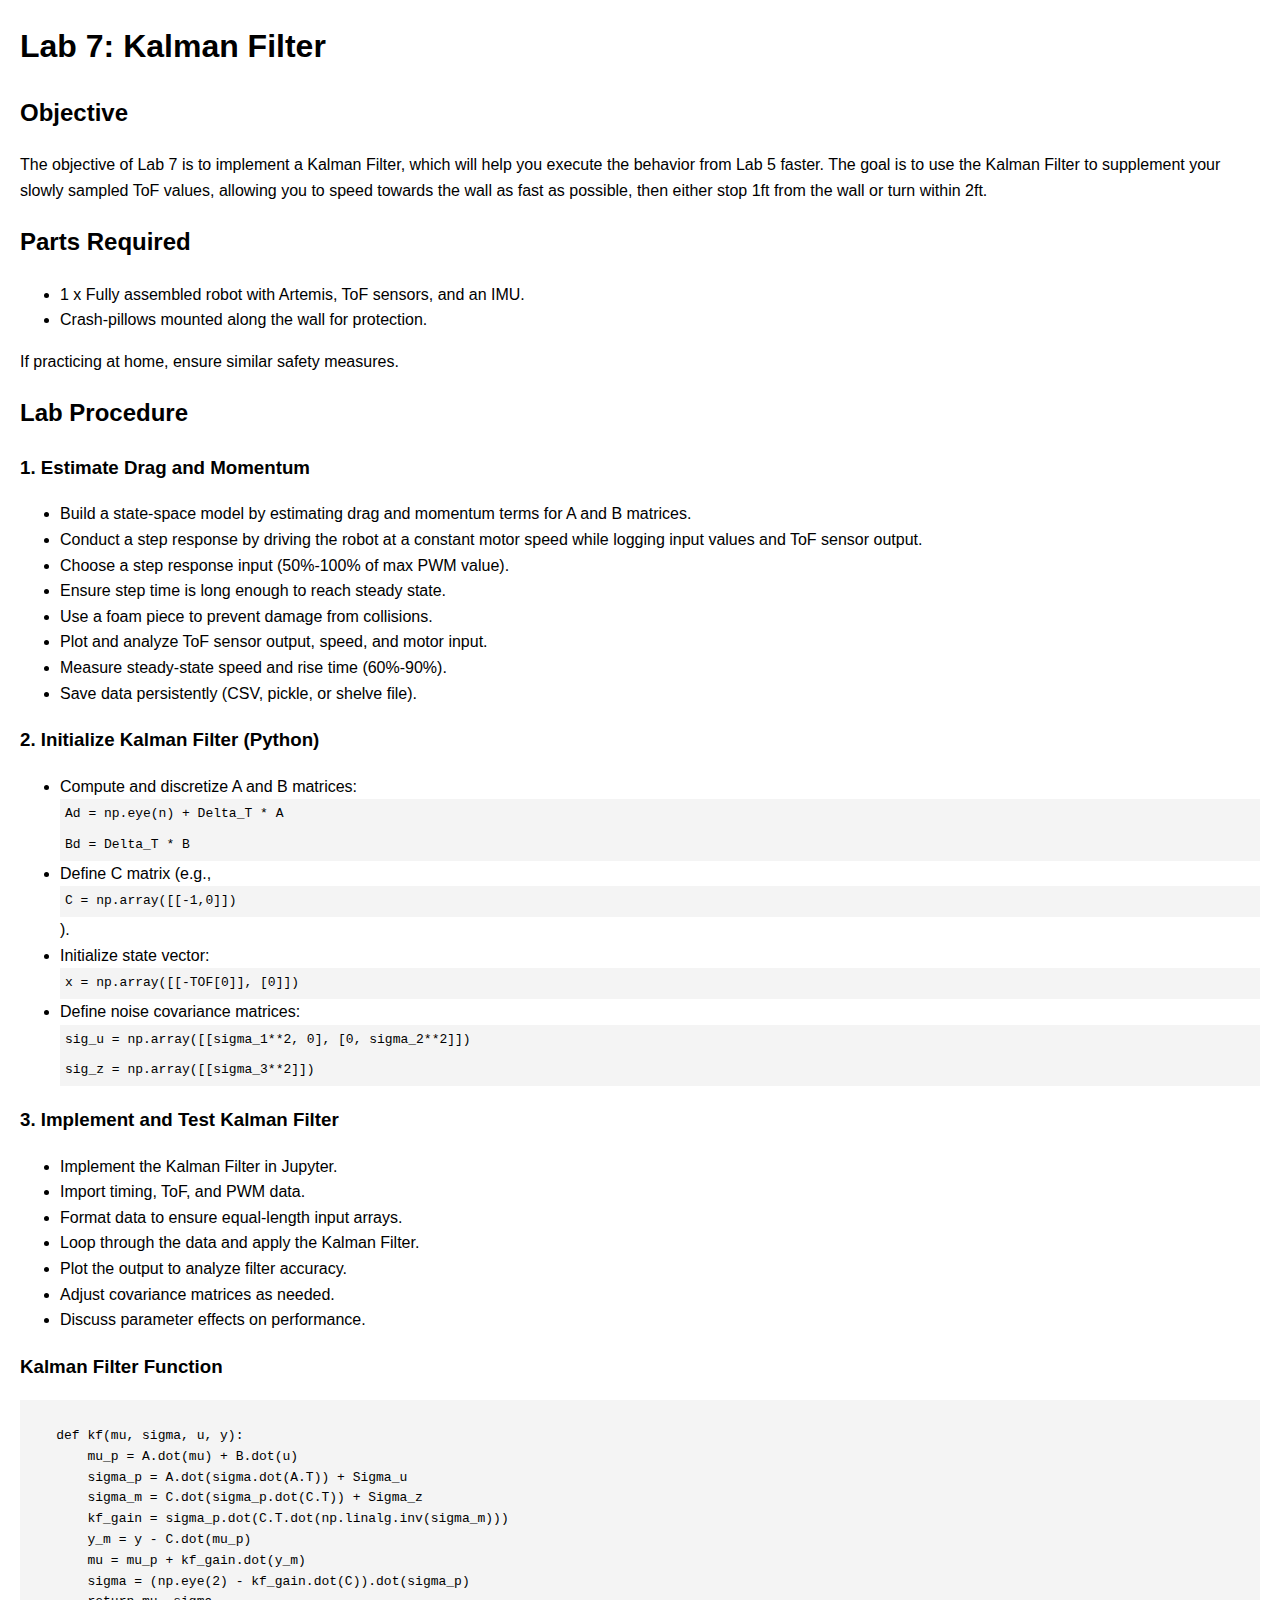
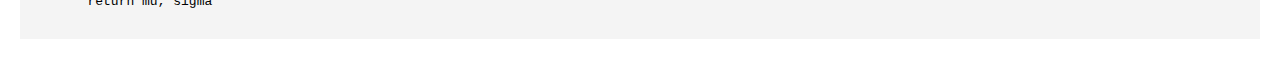
<file: lab7.html>
<!DOCTYPE html>
<html lang="en">
<head>
    <meta charset="UTF-8">
    <meta name="viewport" content="width=device-width, initial-scale=1.0">
    <title>Lab 7: Kalman Filter</title>
    <style>
        body {
            font-family: Arial, sans-serif;
            line-height: 1.6;
            margin: 20px;
        }
        code {
            background-color: #f4f4f4;
            padding: 5px;
            display: block;
            white-space: pre-wrap;
        }
    </style>
</head>
<body>
    <h1>Lab 7: Kalman Filter</h1>
    
    <h2>Objective</h2>
    <p>The objective of Lab 7 is to implement a Kalman Filter, which will help you execute the behavior from Lab 5 faster. The goal is to use the Kalman Filter to supplement your slowly sampled ToF values, allowing you to speed towards the wall as fast as possible, then either stop 1ft from the wall or turn within 2ft.</p>
    
    <h2>Parts Required</h2>
    <ul>
        <li>1 x Fully assembled robot with Artemis, ToF sensors, and an IMU.</li>
        <li>Crash-pillows mounted along the wall for protection.</li>
    </ul>
    <p>If practicing at home, ensure similar safety measures.</p>
    
    <h2>Lab Procedure</h2>
    
    <h3>1. Estimate Drag and Momentum</h3>
    <ul>
        <li>Build a state-space model by estimating drag and momentum terms for A and B matrices.</li>
        <li>Conduct a step response by driving the robot at a constant motor speed while logging input values and ToF sensor output.</li>
        <li>Choose a step response input (50%-100% of max PWM value).</li>
        <li>Ensure step time is long enough to reach steady state.</li>
        <li>Use a foam piece to prevent damage from collisions.</li>
        <li>Plot and analyze ToF sensor output, speed, and motor input.</li>
        <li>Measure steady-state speed and rise time (60%-90%).</li>
        <li>Save data persistently (CSV, pickle, or shelve file).</li>
    </ul>
    
    <h3>2. Initialize Kalman Filter (Python)</h3>
    <ul>
        <li>Compute and discretize A and B matrices:</li>
        <code>Ad = np.eye(n) + Delta_T * A</code>
        <code>Bd = Delta_T * B</code>
        <li>Define C matrix (e.g., <code>C = np.array([[-1,0]])</code>).</li>
        <li>Initialize state vector:</li>
        <code>x = np.array([[-TOF[0]], [0]])</code>
        <li>Define noise covariance matrices:</li>
        <code>sig_u = np.array([[sigma_1**2, 0], [0, sigma_2**2]])</code>
        <code>sig_z = np.array([[sigma_3**2]])</code>
    </ul>
    
    <h3>3. Implement and Test Kalman Filter</h3>
    <ul>
        <li>Implement the Kalman Filter in Jupyter.</li>
        <li>Import timing, ToF, and PWM data.</li>
        <li>Format data to ensure equal-length input arrays.</li>
        <li>Loop through the data and apply the Kalman Filter.</li>
        <li>Plot the output to analyze filter accuracy.</li>
        <li>Adjust covariance matrices as needed.</li>
        <li>Discuss parameter effects on performance.</li>
    </ul>
    
    <h3>Kalman Filter Function</h3>
    <code>
    def kf(mu, sigma, u, y):
        mu_p = A.dot(mu) + B.dot(u) 
        sigma_p = A.dot(sigma.dot(A.T)) + Sigma_u
        sigma_m = C.dot(sigma_p.dot(C.T)) + Sigma_z
        kf_gain = sigma_p.dot(C.T.dot(np.linalg.inv(sigma_m)))
        y_m = y - C.dot(mu_p)
        mu = mu_p + kf_gain.dot(y_m)    
        sigma = (np.eye(2) - kf_gain.dot(C)).dot(sigma_p)
        return mu, sigma
    </code>
</body>
</html>
</file>
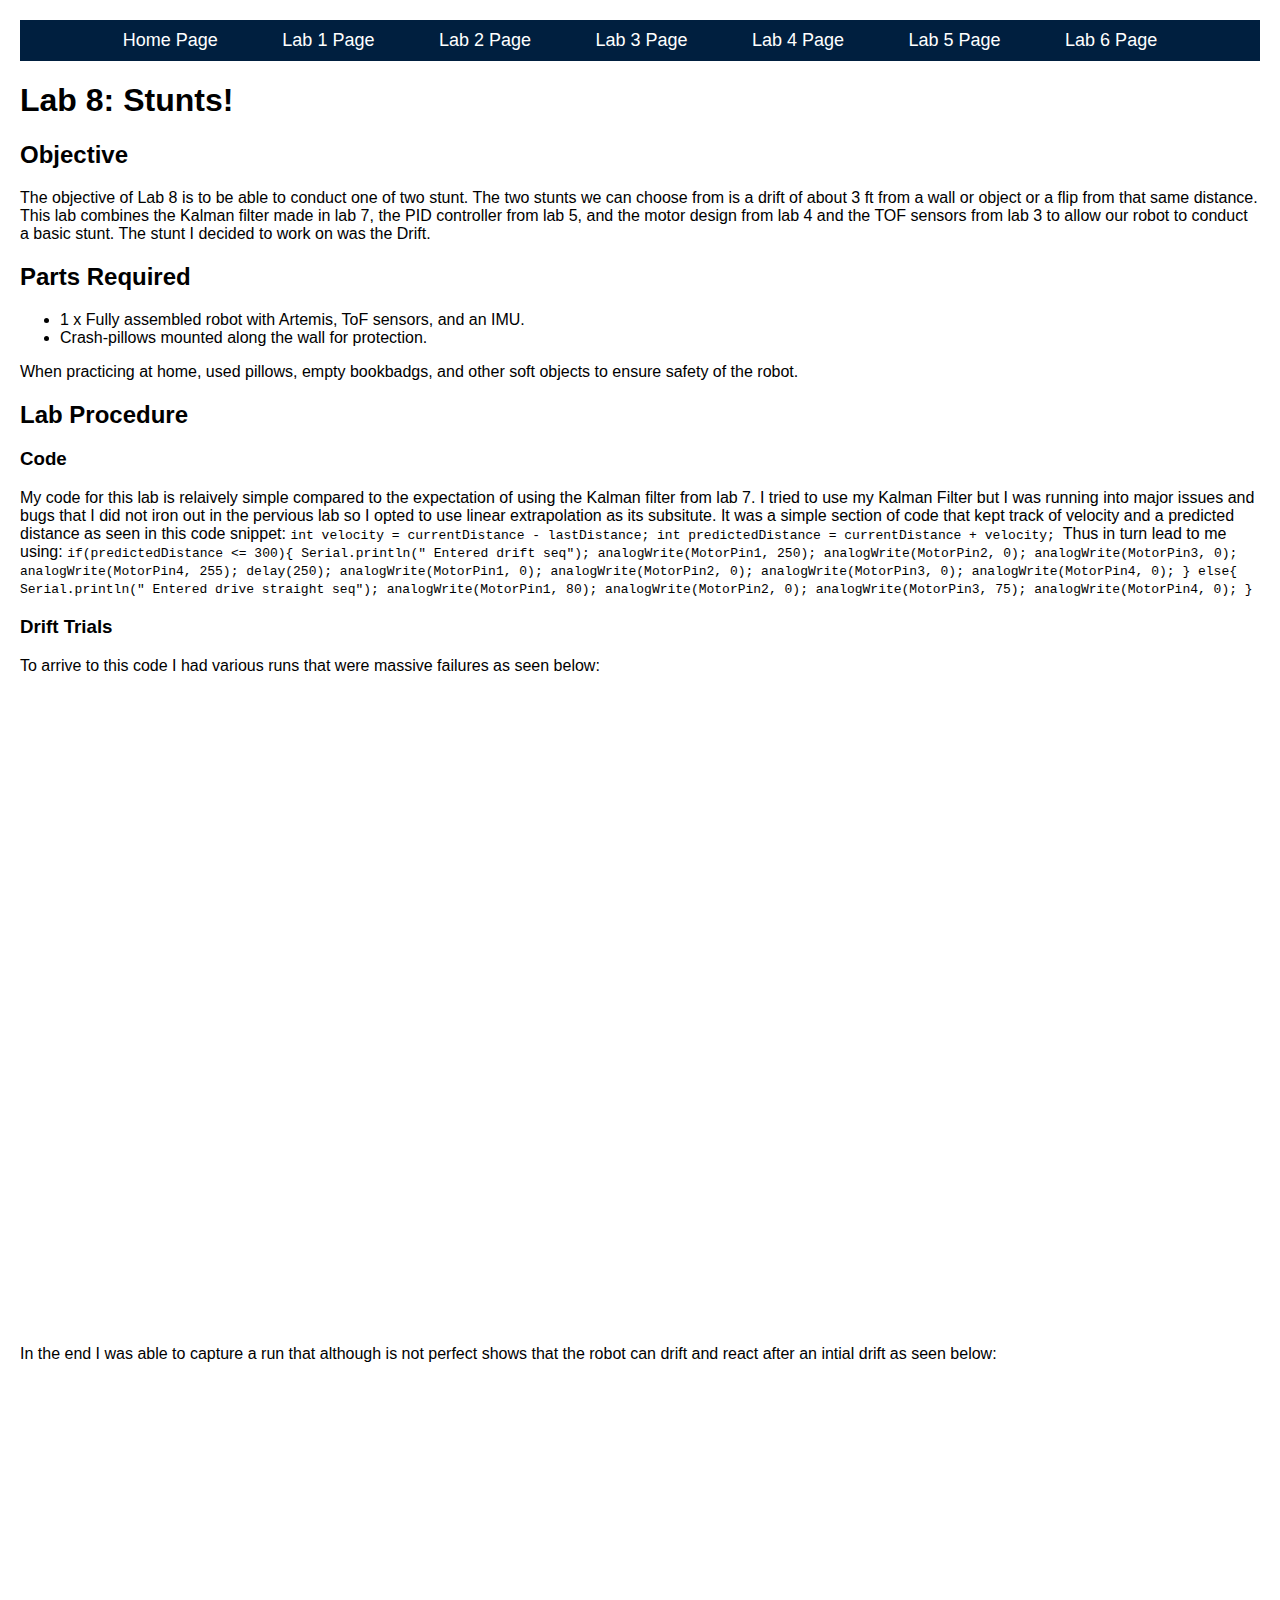
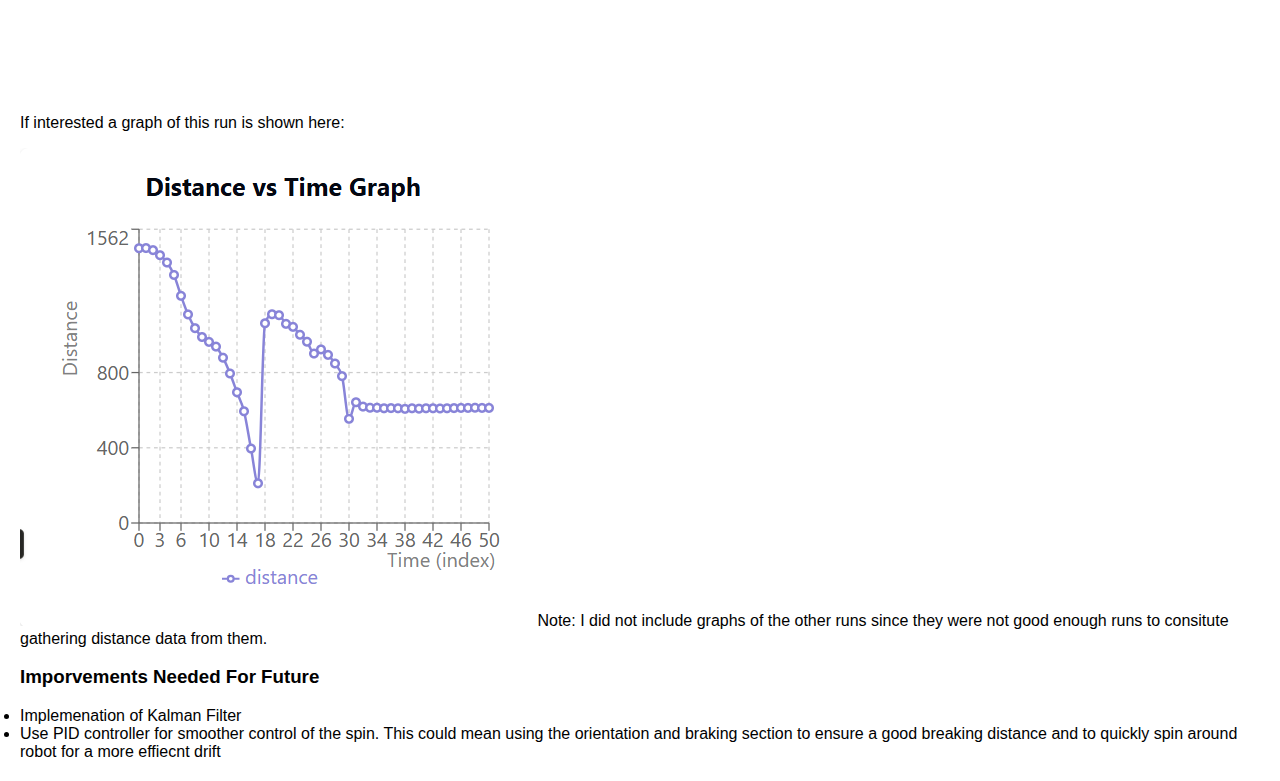
<file: lab8.html>
<!DOCTYPE html>
<html lang="en">
<head>
    <meta charset="UTF-8">
    <meta name="viewport" content="width=device-width, initial-scale=1.0">
    <title>Lab 8: Drift Stunt</title>
    <link rel="stylesheet" href="labpagestyles.css"> <!-- Link to external CSS file -->
</head>
<body>
  <nav>
        <ul>
            <li><a href="index.html">Home Page</a></li>
            <li><a href="lab1.html">Lab 1 Page</a></li>
            <li><a href="lab2.html">Lab 2 Page</a></li>
            <li><a href="lab3.html">Lab 3 Page</a></li>
            <li><a href="lab4.html">Lab 4 Page</a></li>
            <li><a href="lab5.html">Lab 5 Page</a></li>
            <li><a href="lab6.html">Lab 6 Page</a></li>
        </ul>
    </nav>
<body>
    <h1>Lab 8: Stunts!</h1>
    
    <h2>Objective</h2>
    <p>The objective of Lab 8 is to be able to conduct one of two stunt. The two stunts we can choose from is a drift of about 3 ft from a wall or object or a flip from that same distance. This lab combines the Kalman filter made in lab 7, the PID controller from lab 5, and the motor design from lab 4 and the TOF sensors from lab 3 to allow our robot to conduct a basic stunt. The stunt I decided to work on was the Drift.</p>
    
    <h2>Parts Required</h2>
    <ul>
        <li>1 x Fully assembled robot with Artemis, ToF sensors, and an IMU.</li>
        <li>Crash-pillows mounted along the wall for protection.</li>
    </ul>
    <p>When practicing at home, used pillows, empty bookbadgs, and other soft objects to ensure safety of the robot.</p>
    
    <h2>Lab Procedure</h2>
    
    <h3>Code</h3>
    <p>My code for this lab is relaively simple compared to the expectation of using the Kalman filter from lab 7. 
      I tried to use my Kalman Filter but I was running into major issues and bugs that I did not iron out in the pervious lab so I opted to use linear extrapolation as its subsitute.
      It was a simple section of code that kept track of velocity and a predicted distance as seen in this code snippet:
      <code>
        int velocity = currentDistance - lastDistance;
        int predictedDistance = currentDistance + velocity;
      </code>
      Thus in turn lead to me using:
      <code>
        if(predictedDistance <= 300){
              Serial.println(" Entered drift seq");
              analogWrite(MotorPin1, 250);
              analogWrite(MotorPin2, 0);
              analogWrite(MotorPin3, 0);
              analogWrite(MotorPin4, 255);
              delay(250);

              
              analogWrite(MotorPin1, 0);
              analogWrite(MotorPin2, 0);
              analogWrite(MotorPin3, 0);
              analogWrite(MotorPin4, 0);
              
            } else{
              Serial.println(" Entered drive straight seq");
              analogWrite(MotorPin1, 80);
              analogWrite(MotorPin2, 0);
              analogWrite(MotorPin3, 75);
              analogWrite(MotorPin4, 0);
            }
      </code>
      
    </p>

    <h3>Drift Trials</h3>
    <p>To arrive to this code I had various runs that were massive failures as seen below:</p>
    <iframe width="560" height="315" 
        src="https://www.youtube.com/embed/L9MKgtWE1r0" 
        title="YouTube video player" 
        frameborder="0" 
        allow="accelerometer; autoplay; clipboard-write; encrypted-media; gyroscope; picture-in-picture" 
        allowfullscreen>
        </iframe>
    
    <iframe width="560" height="315" 
        src="https://www.youtube.com/embed/7pmemiA8td0" 
        title="YouTube video player" 
        frameborder="0" 
        allow="accelerometer; autoplay; clipboard-write; encrypted-media; gyroscope; picture-in-picture" 
        allowfullscreen>
        </iframe>
    
    <iframe width="560" height="315" 
        src="https://www.youtube.com/embed/Iu_p-gHMXPA?" 
        title="YouTube video player" 
        frameborder="0" 
        allow="accelerometer; autoplay; clipboard-write; encrypted-media; gyroscope; picture-in-picture" 
        allowfullscreen>
        </iframe>
    
    <p>In the end I was able to capture a run that although is not perfect shows that the robot can drift and react after an intial drift as seen below:</p>
     <iframe width="560" height="315" 
        src="https://www.youtube.com/embed/4nCxMfGZsuo?" 
        title="YouTube video player" 
        frameborder="0" 
        allow="accelerometer; autoplay; clipboard-write; encrypted-media; gyroscope; picture-in-picture" 
        allowfullscreen>
        </iframe>
  <p>If interested a graph of this run is shown here:</p>
  <img src="images for website/lab 8/distance_vs_time_graph_for_lab 8.png" alt="ToF Data vs. Time">
  Note: I did not include graphs of the other runs since they were not good enough runs to consitute gathering distance data from them.
   <h3>Imporvements Needed For Future</h3>
      <li>Implemenation of Kalman Filter</li>
      <li>Use PID controller for smoother control of the spin. This could mean using the orientation and braking section to ensure a good breaking distance and to quickly spin around robot for a more effiecnt drift</li>
    </ul>
</body>
</html>
</file>
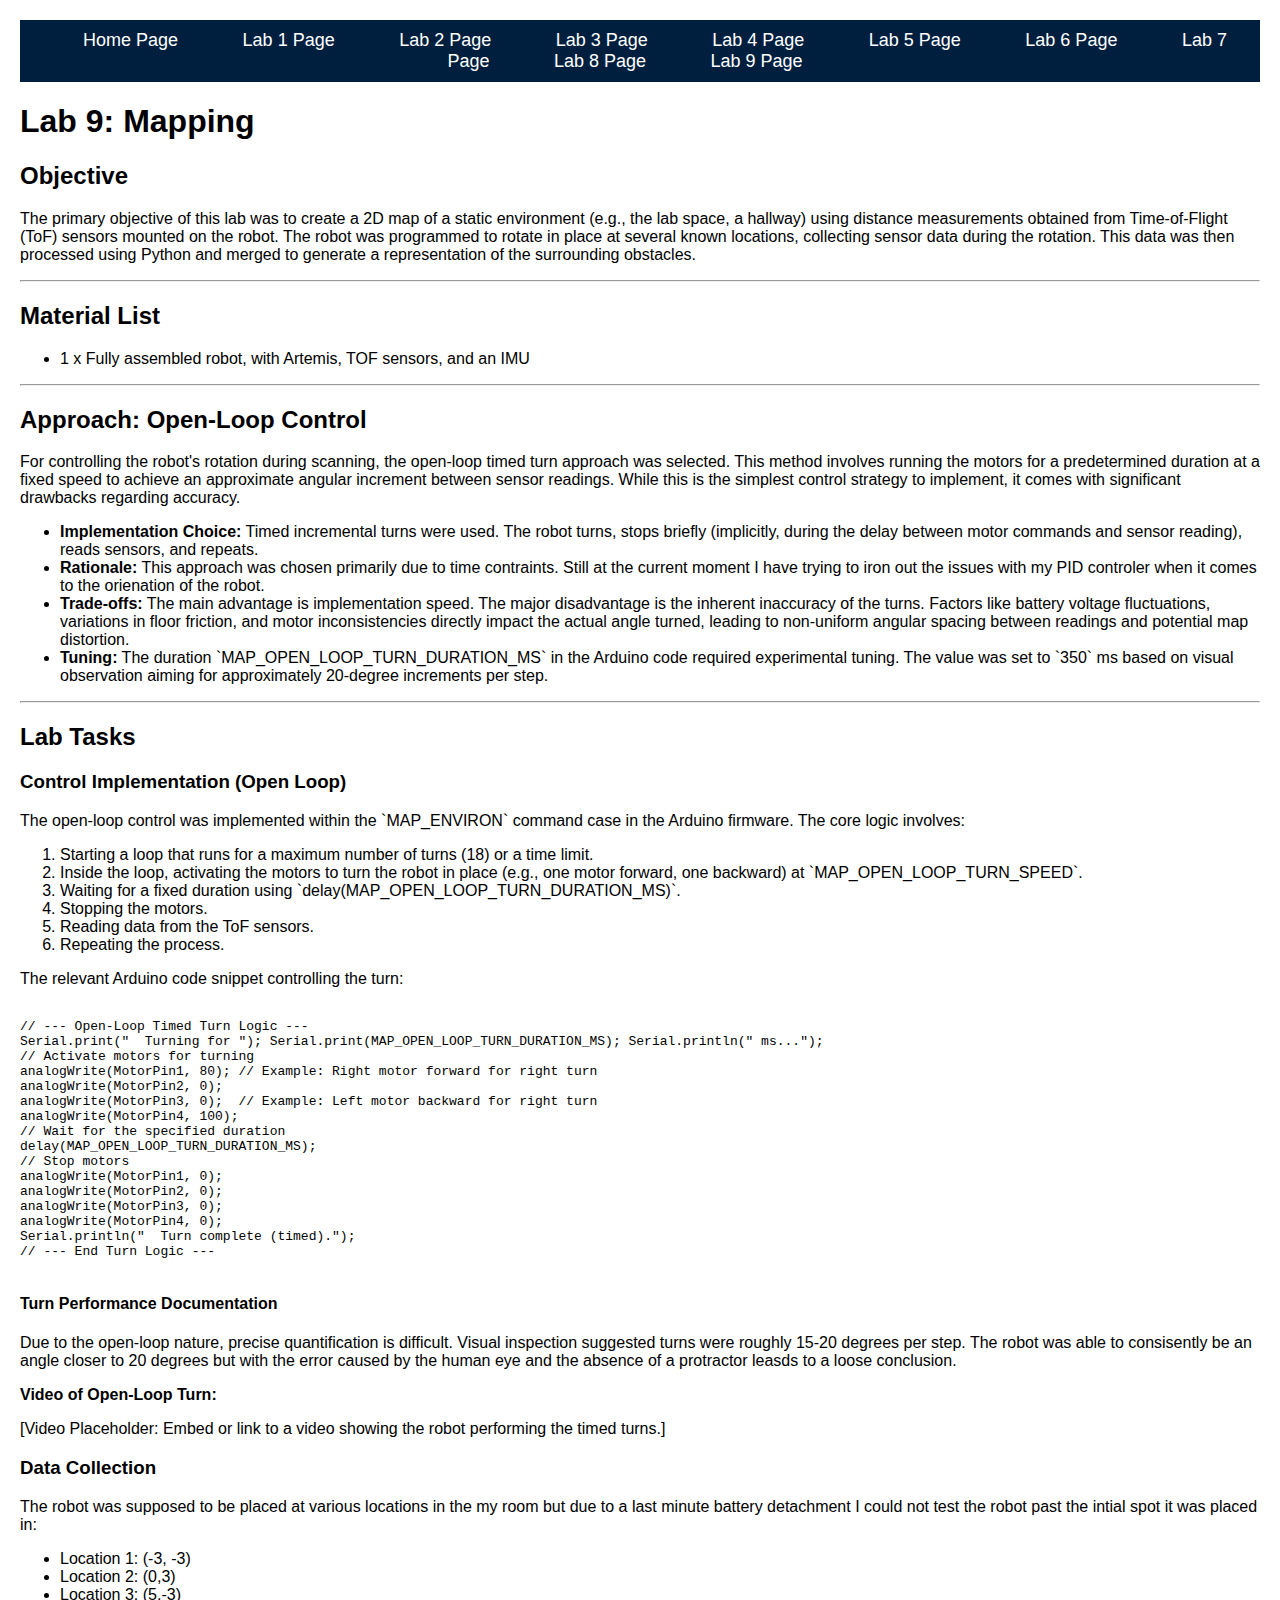
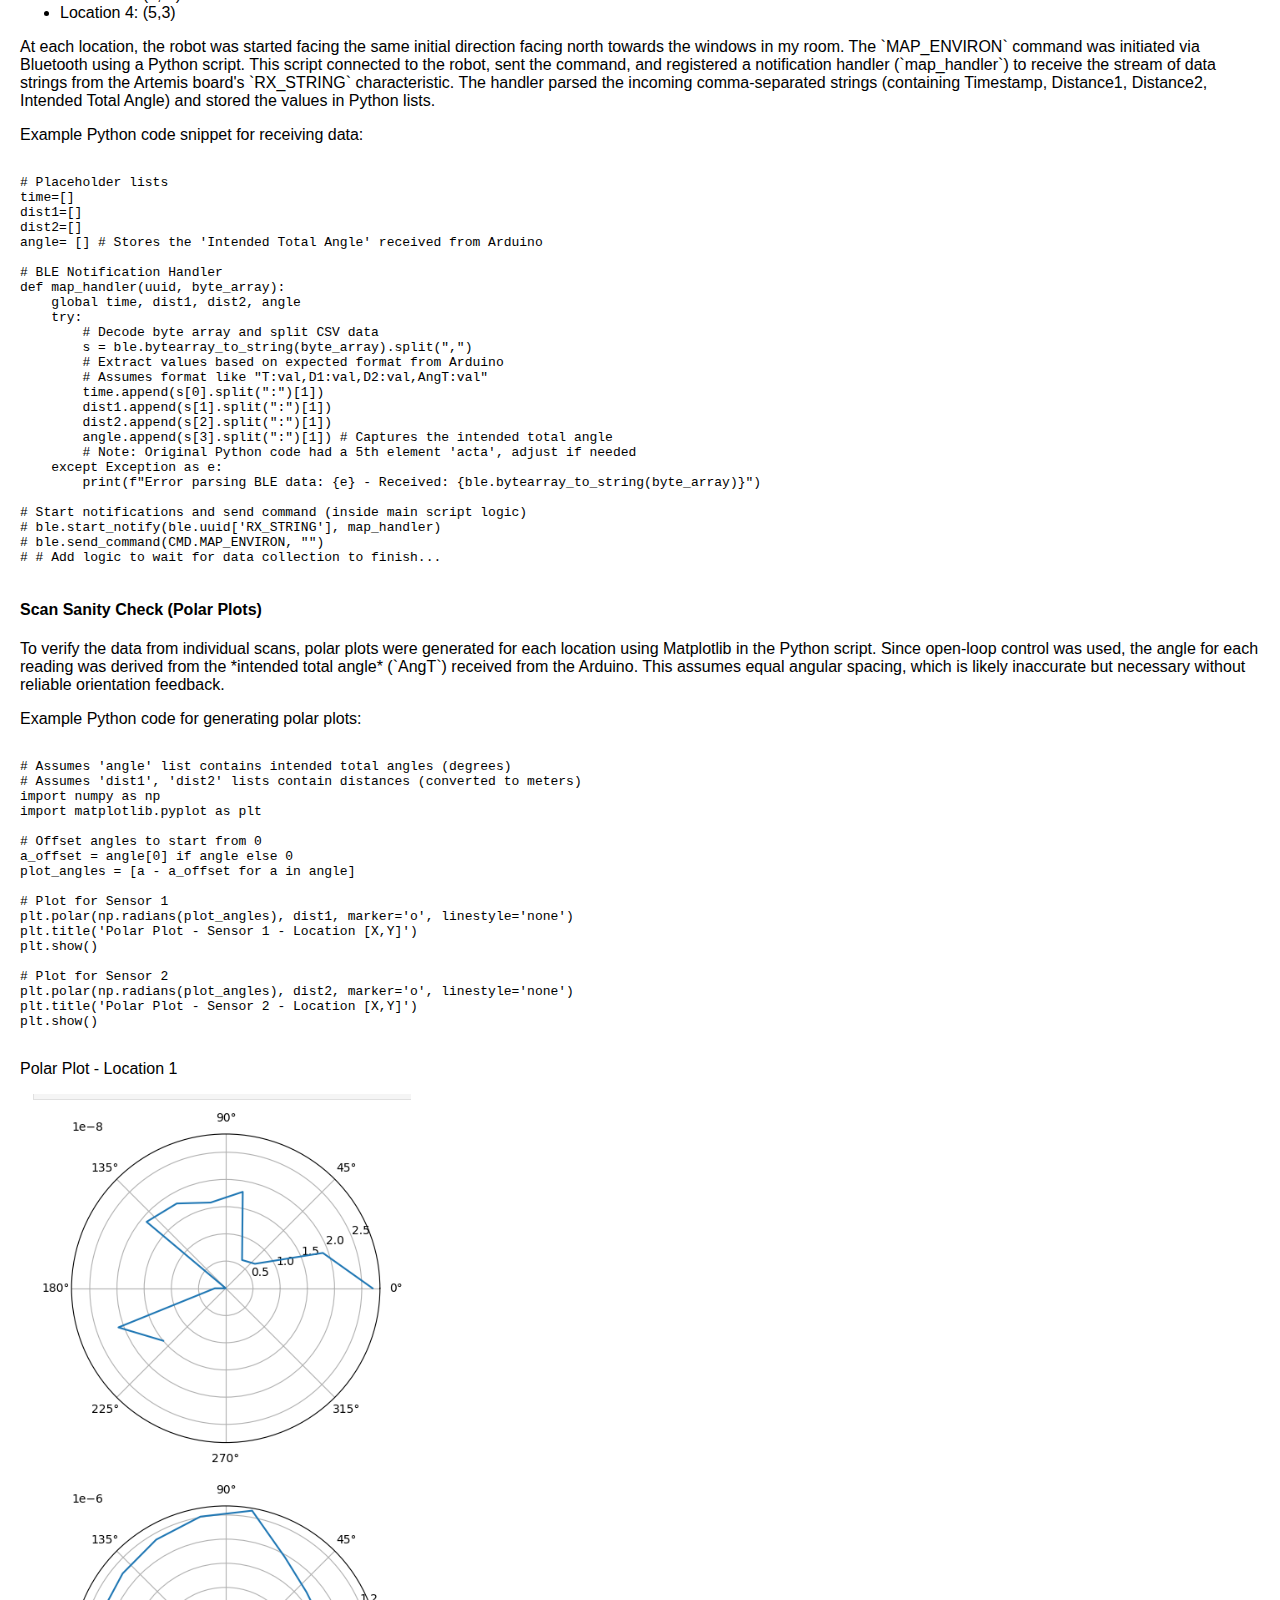
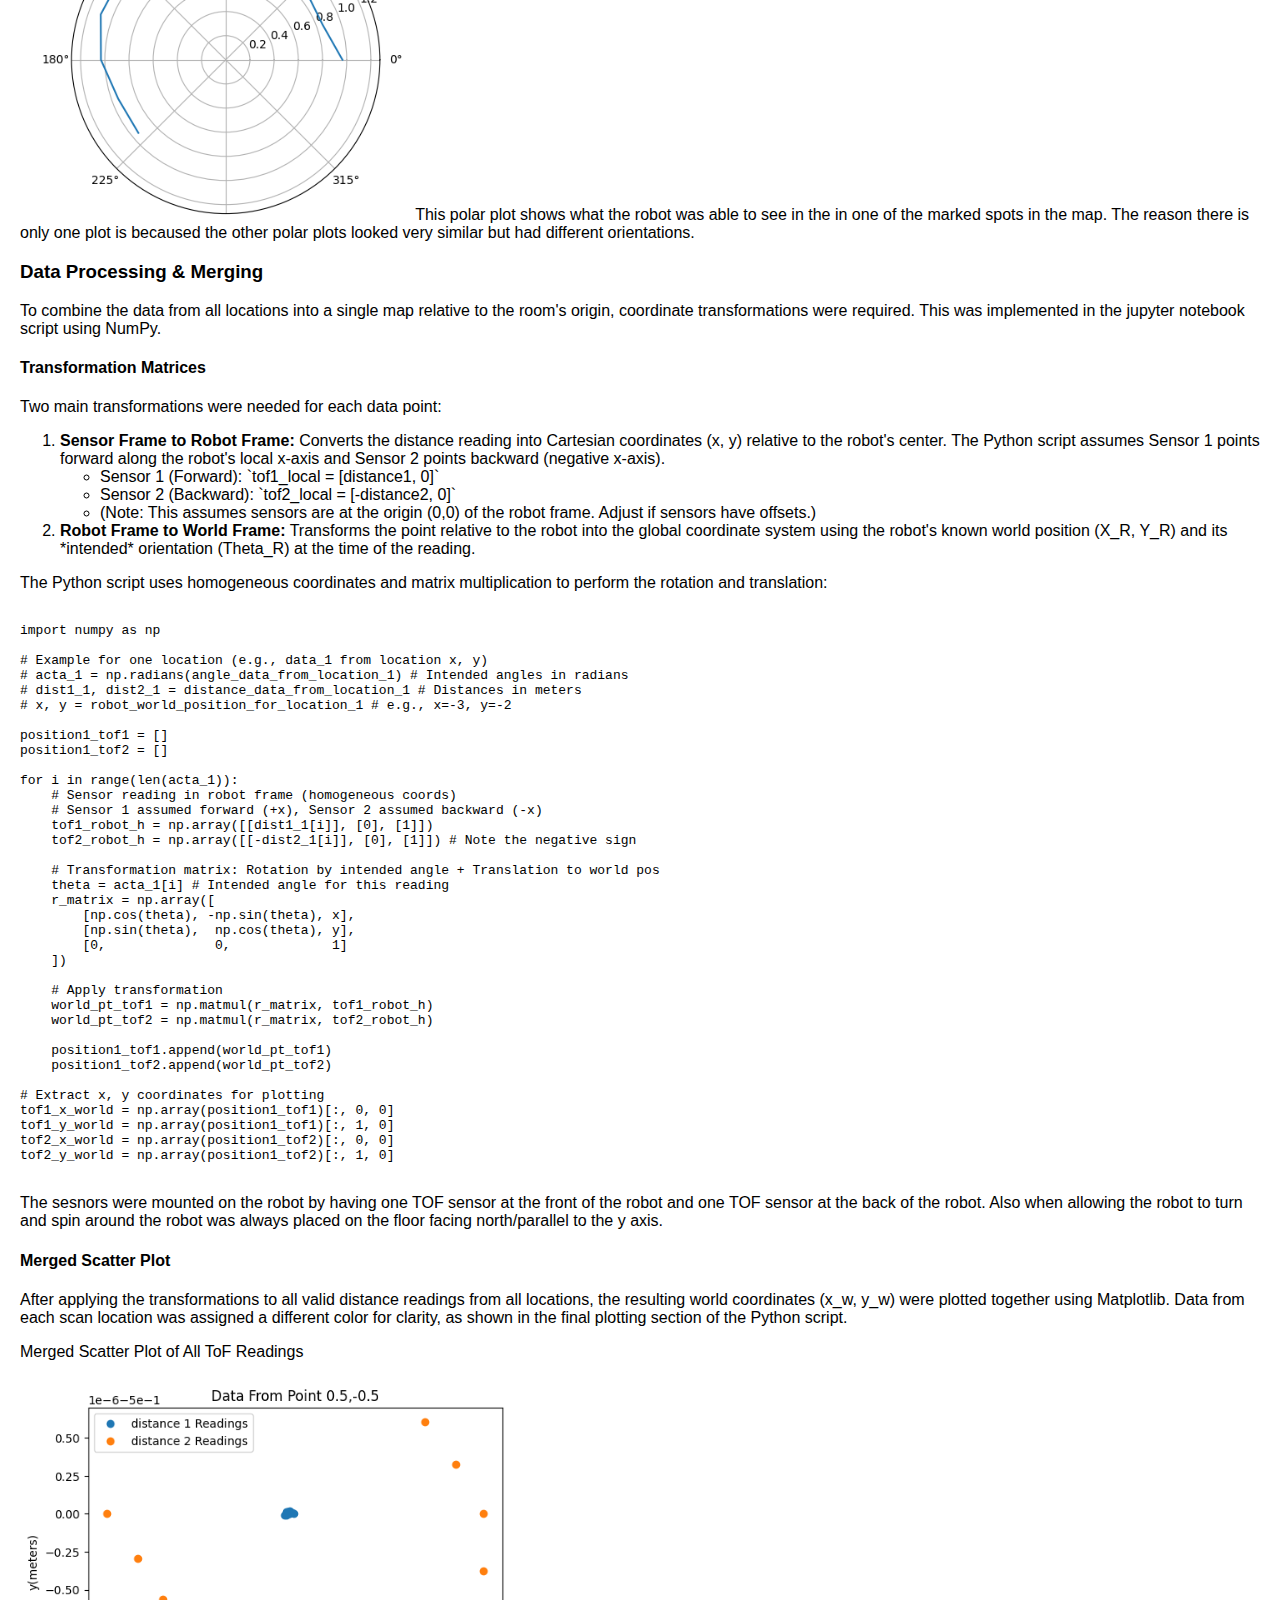
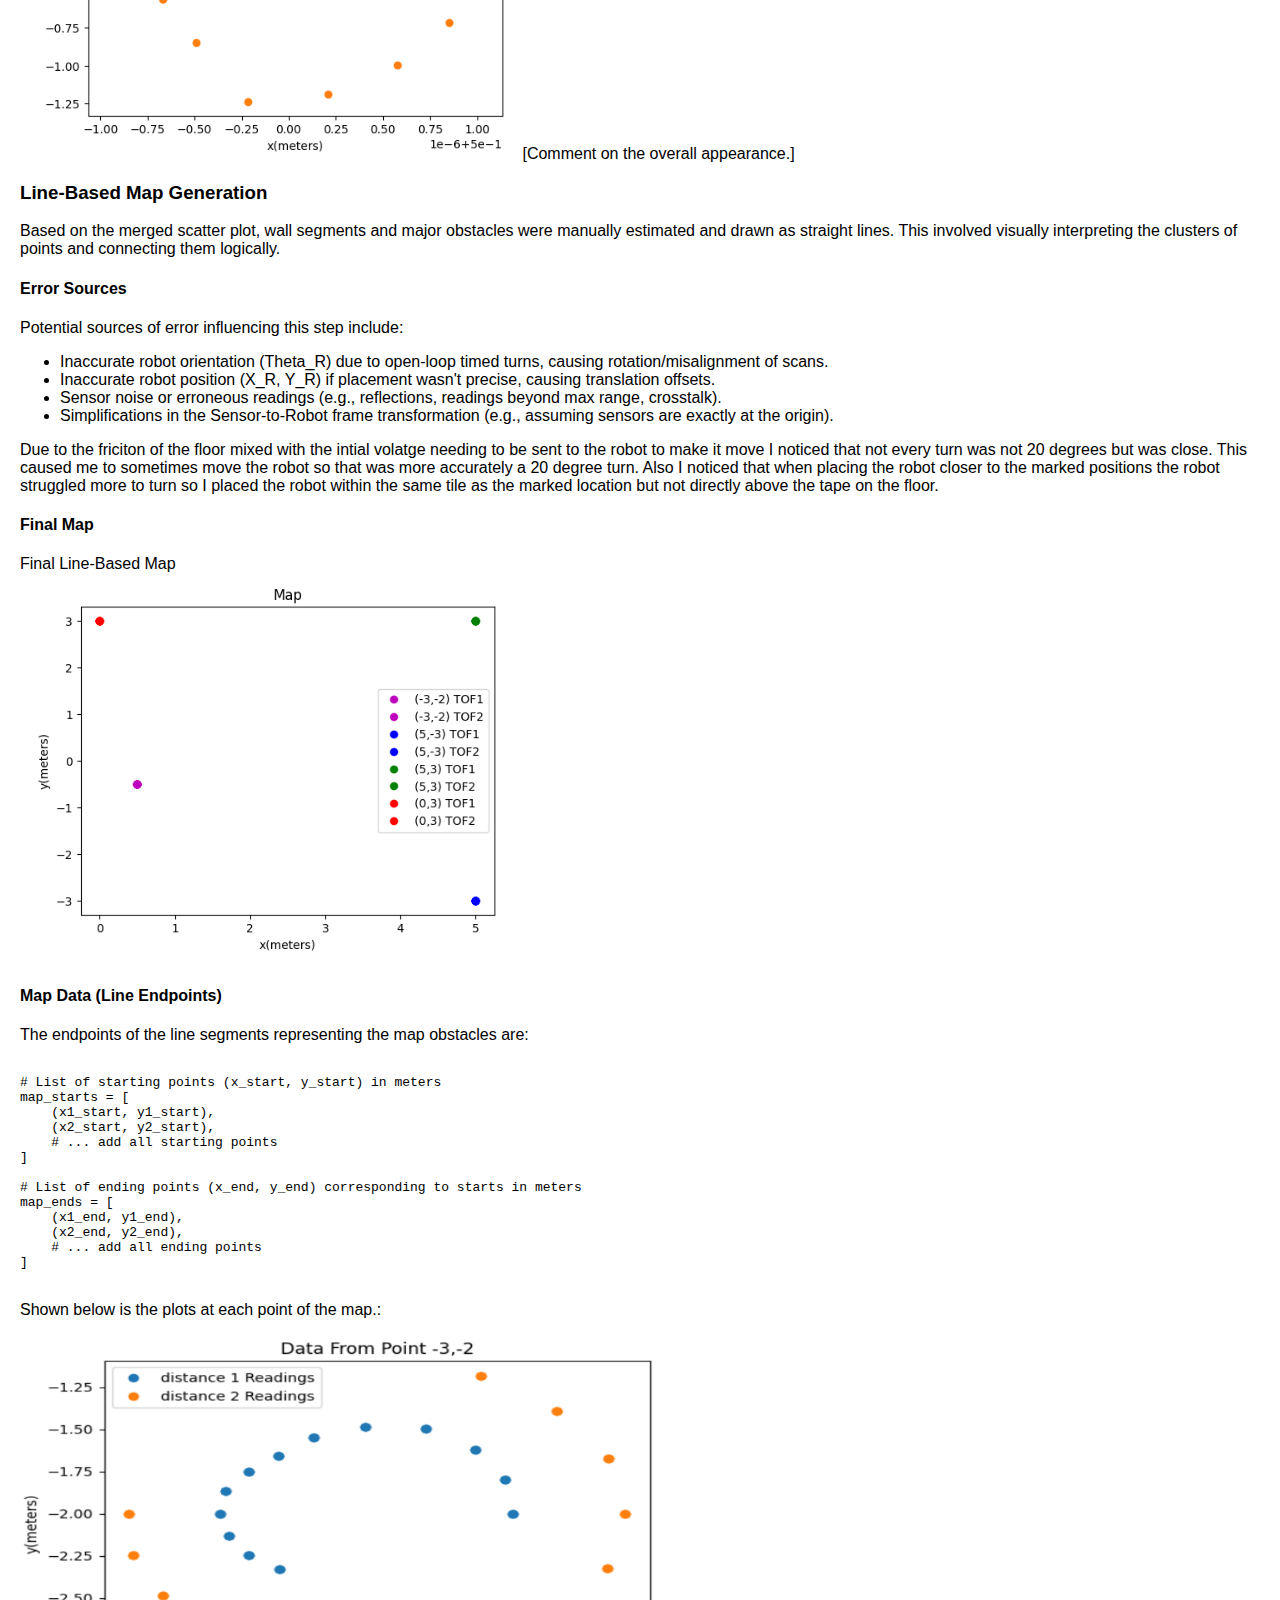
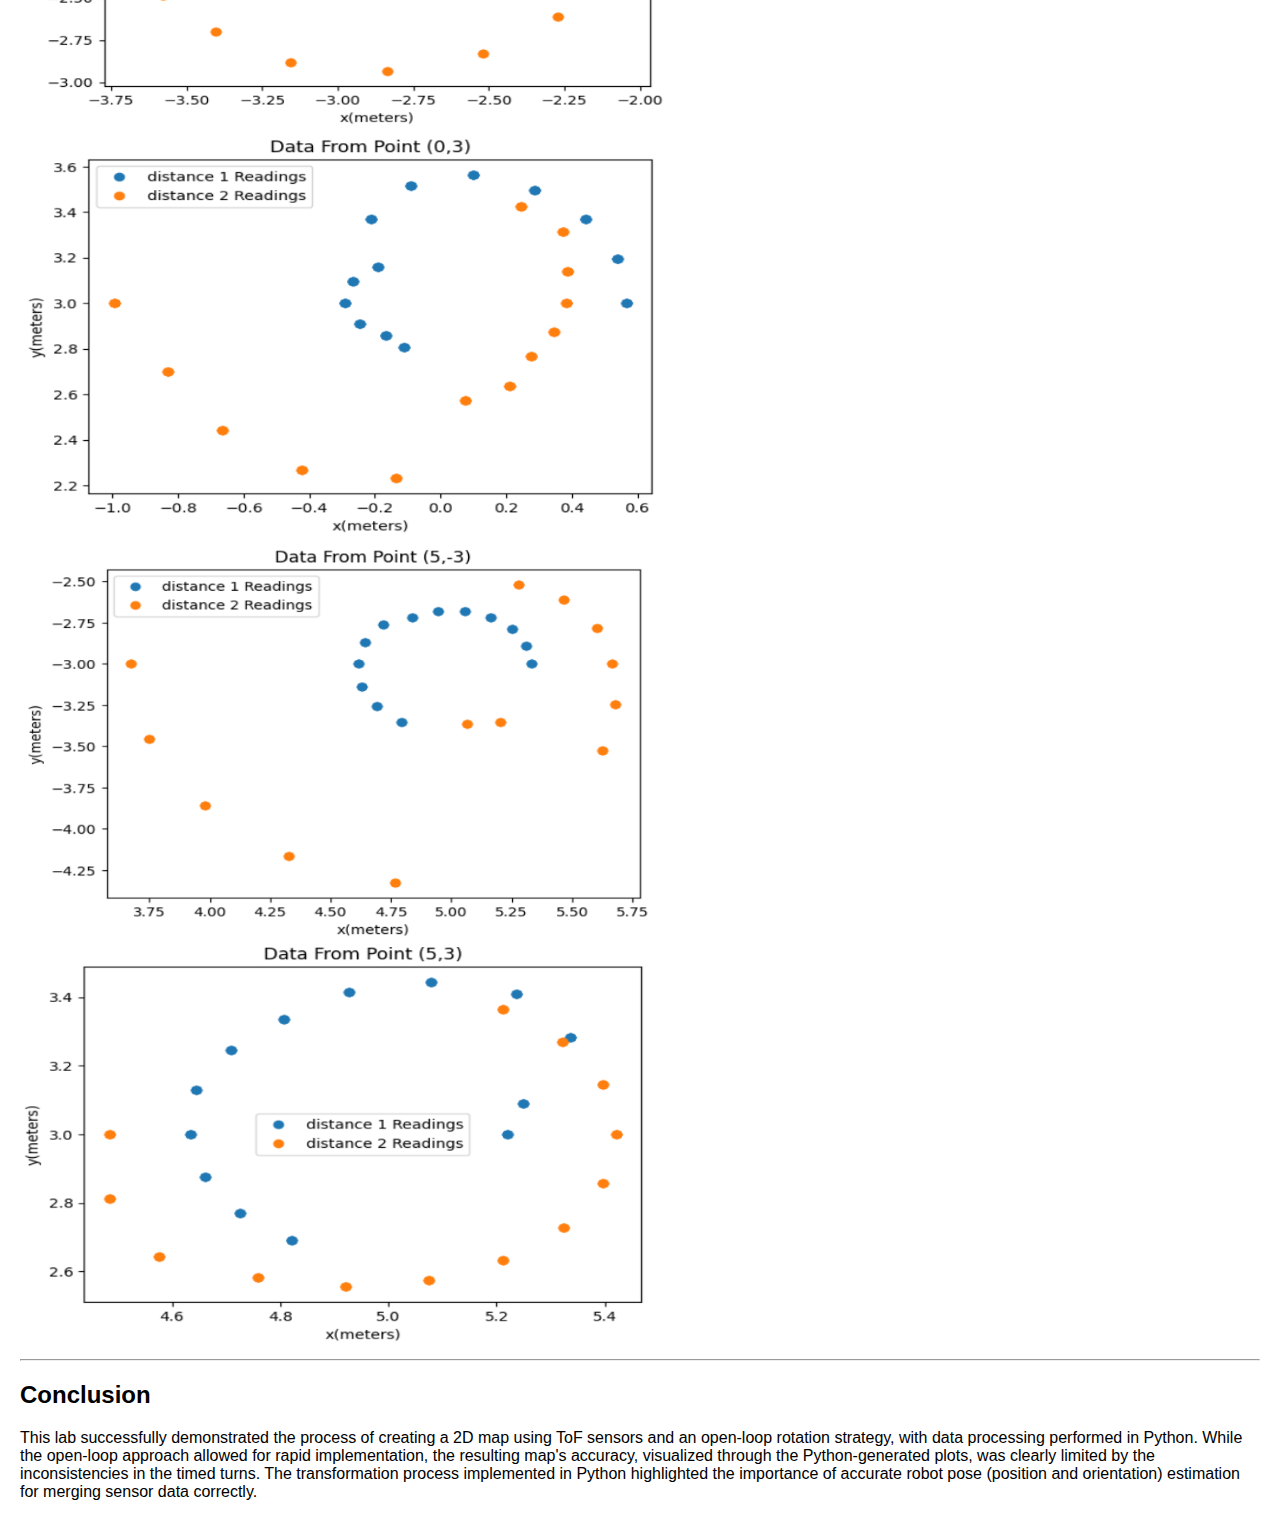
<file: lab9.html>
<!DOCTYPE html>
<html lang="en">
<head>
    <meta charset="UTF-8">
    <meta name="viewport" content="width=device-width, initial-scale=1.0">
    <title>FastRobots 2025 - Lab 9: Mapping</title>
    <link rel="stylesheet" href="labpagestyles.css"> <!-- Link to external CSS file -->
<body>
  <nav>
        <ul>
            <li><a href="index.html">Home Page</a></li>
            <li><a href="lab1.html">Lab 1 Page</a></li>
            <li><a href="lab2.html">Lab 2 Page</a></li>
            <li><a href="lab3.html">Lab 3 Page</a></li>
            <li><a href="lab4.html">Lab 4 Page</a></li>
            <li><a href="lab5.html">Lab 5 Page</a></li>
            <li><a href="lab6.html">Lab 6 Page</a></li>
            <li><a href="lab7.html">Lab 7 Page</a></li>
            <li><a href="lab8.html">Lab 8 Page</a></li>
            <li><a href="lab9.html">Lab 9 Page</a></li>
        </ul>
    </nav>
        <h1>Lab 9: Mapping</h1>
        <h2>Objective</h2>
        <p>
            The primary objective of this lab was to create a 2D map of a static environment (e.g., the lab space, a hallway)
            using distance measurements obtained from Time-of-Flight (ToF) sensors mounted on the robot. The robot was programmed
            to rotate in place at several known locations, collecting sensor data during the rotation. This data was then processed
            using Python and merged to generate a representation of the surrounding obstacles.
        </p>
        <hr> <h2>Material List</h2>
        <ul>
            <li>1 x Fully assembled robot, with Artemis, TOF sensors, and an IMU</li>
        </ul>
        <hr> <h2>Approach: Open-Loop Control</h2>
        <p>
            For controlling the robot's rotation during scanning, the open-loop timed turn approach was selected. This method involves
            running the motors for a predetermined duration at a fixed speed to achieve an approximate angular increment between sensor readings.
            While this is the simplest control strategy to implement, it comes with significant drawbacks regarding accuracy.
        </p>
        <ul>
            <li><strong>Implementation Choice:</strong> Timed incremental turns were used. The robot turns, stops briefly (implicitly, during the delay between motor commands and sensor reading), reads sensors, and repeats.</li>
            <li><strong>Rationale:</strong> This approach was chosen primarily due to time contraints. Still at the current moment I have trying to iron out the issues with my PID controler when it comes to the orienation of the robot.</li>
            <li><strong>Trade-offs:</strong> The main advantage is implementation speed. The major disadvantage is the inherent inaccuracy of the turns. Factors like battery voltage fluctuations, variations in floor friction, and motor inconsistencies directly impact the actual angle turned, leading to non-uniform angular spacing between readings and potential map distortion.</li>
            <li><strong>Tuning:</strong> The duration `MAP_OPEN_LOOP_TURN_DURATION_MS` in the Arduino code required experimental tuning. The value was set to `350` ms based on visual observation aiming for approximately 20-degree increments per step.</li>
        </ul>
        <hr> <h2>Lab Tasks</h2>

        <h3>Control Implementation (Open Loop)</h3>
        <p>
            The open-loop control was implemented within the `MAP_ENVIRON` command case in the Arduino firmware. The core logic involves:
        </p>
        <ol>
            <li>Starting a loop that runs for a maximum number of turns (18) or a time limit.</li>
            <li>Inside the loop, activating the motors to turn the robot in place (e.g., one motor forward, one backward) at `MAP_OPEN_LOOP_TURN_SPEED`.</li>
            <li>Waiting for a fixed duration using `delay(MAP_OPEN_LOOP_TURN_DURATION_MS)`.</li>
            <li>Stopping the motors.</li>
            <li>Reading data from the ToF sensors.</li>
            <li>Repeating the process.</li>
        </ol>
        <p>The relevant Arduino code snippet controlling the turn:</p>
        <pre><code class="language-cpp">
// --- Open-Loop Timed Turn Logic ---
Serial.print("  Turning for "); Serial.print(MAP_OPEN_LOOP_TURN_DURATION_MS); Serial.println(" ms...");
// Activate motors for turning
analogWrite(MotorPin1, 80); // Example: Right motor forward for right turn
analogWrite(MotorPin2, 0);
analogWrite(MotorPin3, 0);  // Example: Left motor backward for right turn
analogWrite(MotorPin4, 100);
// Wait for the specified duration
delay(MAP_OPEN_LOOP_TURN_DURATION_MS);
// Stop motors
analogWrite(MotorPin1, 0);
analogWrite(MotorPin2, 0);
analogWrite(MotorPin3, 0);
analogWrite(MotorPin4, 0);
Serial.println("  Turn complete (timed).");
// --- End Turn Logic ---
        </code></pre>

        <h4>Turn Performance Documentation</h4>
        <p>
            Due to the open-loop nature, precise quantification is difficult. Visual inspection suggested turns were roughly 15-20 degrees per step. The robot was able to consisently be an angle closer to 20 degrees but with the error caused by the human eye and the absence of a protractor leasds to a loose conclusion.
        </p>
        <p><strong>Video of Open-Loop Turn:</strong></p>
        <div class="placeholder-box">
             [Video Placeholder: Embed or link to a video showing the robot performing the timed turns.]
             </div>
        <h3>Data Collection</h3>
        <p>
            The robot was supposed to be placed at various locations in the my room but due to a last minute battery detachment I could not test the robot past the intial spot it was placed in:
        </p>
        <ul>
            <li>Location 1: (-3, -3)</li>
            <li>Location 2: (0,3)</li>
            <li>Location 3: (5,-3)</li>
            <li>Location 4: (5,3)</li>
        </ul>
        <p>
            At each location, the robot was started facing the same initial direction facing north towards the windows in my room.
            The `MAP_ENVIRON` command was initiated via Bluetooth using a Python script. This script connected to the robot, sent the command, and registered a notification handler (`map_handler`) to receive the stream of data strings from the Artemis board's `RX_STRING` characteristic.
            The handler parsed the incoming comma-separated strings (containing Timestamp, Distance1, Distance2, Intended Total Angle) and stored the values in Python lists.
        </p>
        <p>Example Python code snippet for receiving data:</p>
        <pre><code class="language-python">
# Placeholder lists
time=[]
dist1=[]
dist2=[]
angle= [] # Stores the 'Intended Total Angle' received from Arduino

# BLE Notification Handler
def map_handler(uuid, byte_array):
    global time, dist1, dist2, angle
    try:
        # Decode byte array and split CSV data
        s = ble.bytearray_to_string(byte_array).split(",")
        # Extract values based on expected format from Arduino
        # Assumes format like "T:val,D1:val,D2:val,AngT:val"
        time.append(s[0].split(":")[1])
        dist1.append(s[1].split(":")[1])
        dist2.append(s[2].split(":")[1])
        angle.append(s[3].split(":")[1]) # Captures the intended total angle
        # Note: Original Python code had a 5th element 'acta', adjust if needed
    except Exception as e:
        print(f"Error parsing BLE data: {e} - Received: {ble.bytearray_to_string(byte_array)}")

# Start notifications and send command (inside main script logic)
# ble.start_notify(ble.uuid['RX_STRING'], map_handler)
# ble.send_command(CMD.MAP_ENVIRON, "")
# # Add logic to wait for data collection to finish...
        </code></pre>

        <h4>Scan Sanity Check (Polar Plots)</h4>
        <p>
            To verify the data from individual scans, polar plots were generated for each location using Matplotlib in the Python script. Since open-loop control was used, the angle for each reading was derived from the *intended total angle* (`AngT`) received from the Arduino. This assumes equal angular spacing, which is likely inaccurate but necessary without reliable orientation feedback.
        </p>
        <p>Example Python code for generating polar plots:</p>
        <pre><code class="language-python">
# Assumes 'angle' list contains intended total angles (degrees)
# Assumes 'dist1', 'dist2' lists contain distances (converted to meters)
import numpy as np
import matplotlib.pyplot as plt

# Offset angles to start from 0
a_offset = angle[0] if angle else 0
plot_angles = [a - a_offset for a in angle]

# Plot for Sensor 1
plt.polar(np.radians(plot_angles), dist1, marker='o', linestyle='none')
plt.title('Polar Plot - Sensor 1 - Location [X,Y]')
plt.show()

# Plot for Sensor 2
plt.polar(np.radians(plot_angles), dist2, marker='o', linestyle='none')
plt.title('Polar Plot - Sensor 2 - Location [X,Y]')
plt.show()
        </code></pre>
        <div class="grid grid-cols-1 md:grid-cols-2 gap-4">
            <div class="placeholder-box">
                <p class="font-semibold mb-2">Polar Plot - Location 1</p>
                <img src="images for website/lab 9/Polar Plots.png " alt="Polar plot of ToF readings from Location 1" class="mx-auto">
                This polar plot shows what the robot was able to see in the in one of the marked spots in the map. The reason there is only one plot is becaused the other polar plots looked very similar but had different orientations.
            </div>
            </div>
        <h3>Data Processing & Merging</h3>
        <p>
            To combine the data from all locations into a single map relative to the room's origin, coordinate transformations were required. This was implemented in the jupyter notebook script using NumPy.
        </p>
        <h4>Transformation Matrices</h4>
        <p>
            Two main transformations were needed for each data point:
        </p>
        <ol>
            <li><strong>Sensor Frame to Robot Frame:</strong> Converts the distance reading into Cartesian coordinates (x, y) relative to the robot's center. The Python script assumes Sensor 1 points forward along the robot's local x-axis and Sensor 2 points backward (negative x-axis).
                <ul>
                    <li>Sensor 1 (Forward): `tof1_local = [distance1, 0]`</li>
                    <li>Sensor 2 (Backward): `tof2_local = [-distance2, 0]`</li>
                    <li>(Note: This assumes sensors are at the origin (0,0) of the robot frame. Adjust if sensors have offsets.)</li>
                </ul>
            </li>
            <li><strong>Robot Frame to World Frame:</strong> Transforms the point relative to the robot into the global coordinate system using the robot's known world position (X_R, Y_R) and its *intended* orientation (Theta_R) at the time of the reading.</li>
        </ol>
        <p>The Python script uses homogeneous coordinates and matrix multiplication to perform the rotation and translation:</p>
        <pre><code class="language-python">
import numpy as np

# Example for one location (e.g., data_1 from location x, y)
# acta_1 = np.radians(angle_data_from_location_1) # Intended angles in radians
# dist1_1, dist2_1 = distance_data_from_location_1 # Distances in meters
# x, y = robot_world_position_for_location_1 # e.g., x=-3, y=-2

position1_tof1 = []
position1_tof2 = []

for i in range(len(acta_1)):
    # Sensor reading in robot frame (homogeneous coords)
    # Sensor 1 assumed forward (+x), Sensor 2 assumed backward (-x)
    tof1_robot_h = np.array([[dist1_1[i]], [0], [1]])
    tof2_robot_h = np.array([[-dist2_1[i]], [0], [1]]) # Note the negative sign

    # Transformation matrix: Rotation by intended angle + Translation to world pos
    theta = acta_1[i] # Intended angle for this reading
    r_matrix = np.array([
        [np.cos(theta), -np.sin(theta), x],
        [np.sin(theta),  np.cos(theta), y],
        [0,              0,             1]
    ])

    # Apply transformation
    world_pt_tof1 = np.matmul(r_matrix, tof1_robot_h)
    world_pt_tof2 = np.matmul(r_matrix, tof2_robot_h)

    position1_tof1.append(world_pt_tof1)
    position1_tof2.append(world_pt_tof2)

# Extract x, y coordinates for plotting
tof1_x_world = np.array(position1_tof1)[:, 0, 0]
tof1_y_world = np.array(position1_tof1)[:, 1, 0]
tof2_x_world = np.array(position1_tof2)[:, 0, 0]
tof2_y_world = np.array(position1_tof2)[:, 1, 0]
        </code></pre>
        <p>
        The sesnors were mounted on the robot by having one TOF sensor at the front of the robot and one TOF sensor at the back of the robot. Also when allowing the robot to turn and spin around the robot was always placed on the floor facing north/parallel to the y axis.
        </p>

        <h4>Merged Scatter Plot</h4>
        <p>
            After applying the transformations to all valid distance readings from all locations, the resulting world coordinates (x_w, y_w) were plotted together using Matplotlib. Data from each scan location was assigned a different color for clarity, as shown in the final plotting section of the Python script.
        </p>
        <div class="placeholder-box">
            <p class="font-semibold mb-2">Merged Scatter Plot of All ToF Readings</p>
            <img src="images for website/lab 9/Scatter Plot.png" alt="Merged scatter plot of all ToF readings from different locations" class="mx-auto">
            [Comment on the overall appearance.]
        </div>
        <h3>Line-Based Map Generation</h3>
        <p>
            Based on the merged scatter plot, wall segments and major obstacles were manually estimated and drawn as straight lines. This involved visually interpreting the clusters of points and connecting them logically.
        </p>
        <h4>Error Sources</h4>
        <p>
            Potential sources of error influencing this step include:
        </p>
        <ul>
            <li>Inaccurate robot orientation (Theta_R) due to open-loop timed turns, causing rotation/misalignment of scans.</li>
            <li>Inaccurate robot position (X_R, Y_R) if placement wasn't precise, causing translation offsets.</li>
            <li>Sensor noise or erroneous readings (e.g., reflections, readings beyond max range, crosstalk).</li>
            <li>Simplifications in the Sensor-to-Robot frame transformation (e.g., assuming sensors are exactly at the origin).</li>
        </ul>
        <p> Due to the friciton of the floor mixed with the intial volatge needing to be sent to the robot to make it move I noticed that not every turn was not 20 degrees but was close. This caused me to sometimes move the robot so that was more accurately a 20 degree turn. Also I noticed that when placing the robot closer to the marked positions the robot struggled more to turn so I placed the robot within the same tile as the marked location but not directly above the tape on the floor. </p>

        <h4>Final Map</h4>
        <div class="placeholder-box">
            <p class="font-semibold mb-2">Final Line-Based Map</p>
            <img src="images for website/lab 9/Final_Graph.png" alt="Final map with line segments drawn over scatter plot" class="mx-auto">
        </div>

        <h4>Map Data (Line Endpoints)</h4>
        <p>The endpoints of the line segments representing the map obstacles are:</p>
        <pre><code>
# List of starting points (x_start, y_start) in meters
map_starts = [
    (x1_start, y1_start),
    (x2_start, y2_start),
    # ... add all starting points
]

# List of ending points (x_end, y_end) corresponding to starts in meters
map_ends = [
    (x1_end, y1_end),
    (x2_end, y2_end),
    # ... add all ending points
]
        </code></pre>
        <p>Shown below is the plots  at each point of the map.:</p>
    <img src="images for website/lab 9/Data_at_(-3,-2).png" width="650" height="400" alt="Sensor Data Output">
    <img src="images for website/lab 9/Data_at_(0,3).png" width="650" height="400" alt="Sensor Data Output">
    <img src="images for website/lab 9/Data_at_(5,-3).png" width="650" height="400" alt="Sensor Data Output">
    <img src="images for website/lab 9/Data_at_(5,3).png" width="650" height="400" alt="Sensor Data Output">
        <hr> <h2>Conclusion</h2>
        <p>
            This lab successfully demonstrated the process of creating a 2D map using ToF sensors and an open-loop rotation strategy, with data processing performed in Python. While the open-loop approach allowed for rapid implementation, the resulting map's accuracy, visualized through the Python-generated plots, was clearly limited by the inconsistencies in the timed turns. The transformation process implemented in Python highlighted the importance of accurate robot pose (position and orientation) estimation for merging sensor data correctly.
        </p>
        </div> </body>
</html>
</file>
<file: indexstyles.css>
/* Style the navigation bar */
nav {
    background-color: #e0f7fa; /* Dark background */
    padding: 10px 0;
    text-align: left;
}

/* Style the navbar list */
nav ul {
    list-style-type: none;
    margin: 0;
    padding: 0;
}

/* Style navbar links */
nav ul li {
    display: inline;
    margin: 0 15px;
}

nav ul li a {
    color: white;
    text-decoration: none;
    font-size: 18px;
    padding: 8px 15px;
    border-radius: 5px;
}

/* Hover effect */
nav ul li a:hover {
    background-color: #555;
}

/* Add some padding to the page content */
body {
    font-family: Arial, sans-serif;
    margin: 0;
    padding: 20px;
    text-align: left;
}
</file>
<file: labpagestyles.css>
/* Style the navigation bar */
nav {
    background-color: #001f3f; /* Dark background */
    padding: 10px 0;
    text-align: center;
}

/* Style the navbar list */
nav ul {
    list-style-type: none;
    margin: 0;
    padding: 0;
}

/* Style navbar links */
nav ul li {
    display: inline;
    margin: 0 15px;
}

nav ul li a {
    color: white;
    text-decoration: none;
    font-size: 18px;
    padding: 8px 15px;
    border-radius: 5px;
}

/* Hover effect */
nav ul li a:hover {
    background-color: #555;
}

/* Add some padding to the page content */
body {
    font-family: Arial, sans-serif;
    margin: 0;
    padding: 20px;
    text-align: left;
}
</file>
